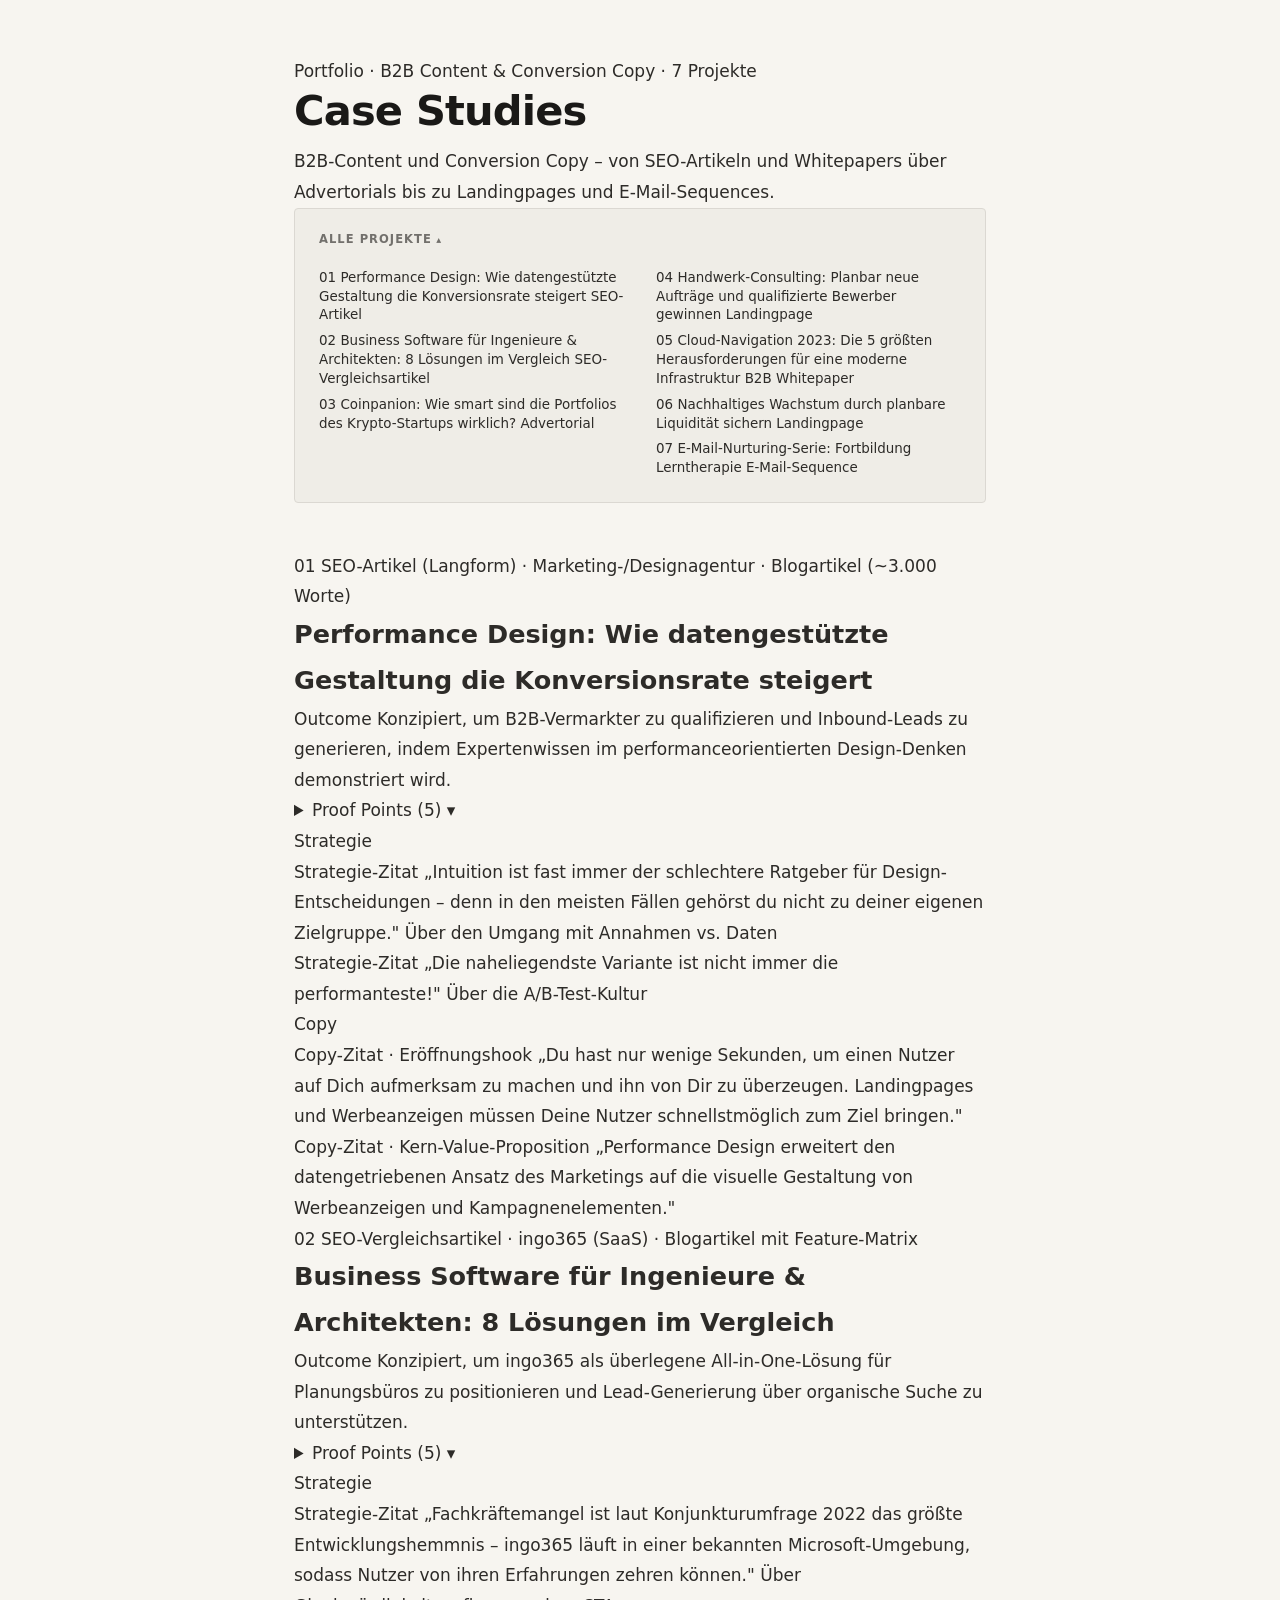
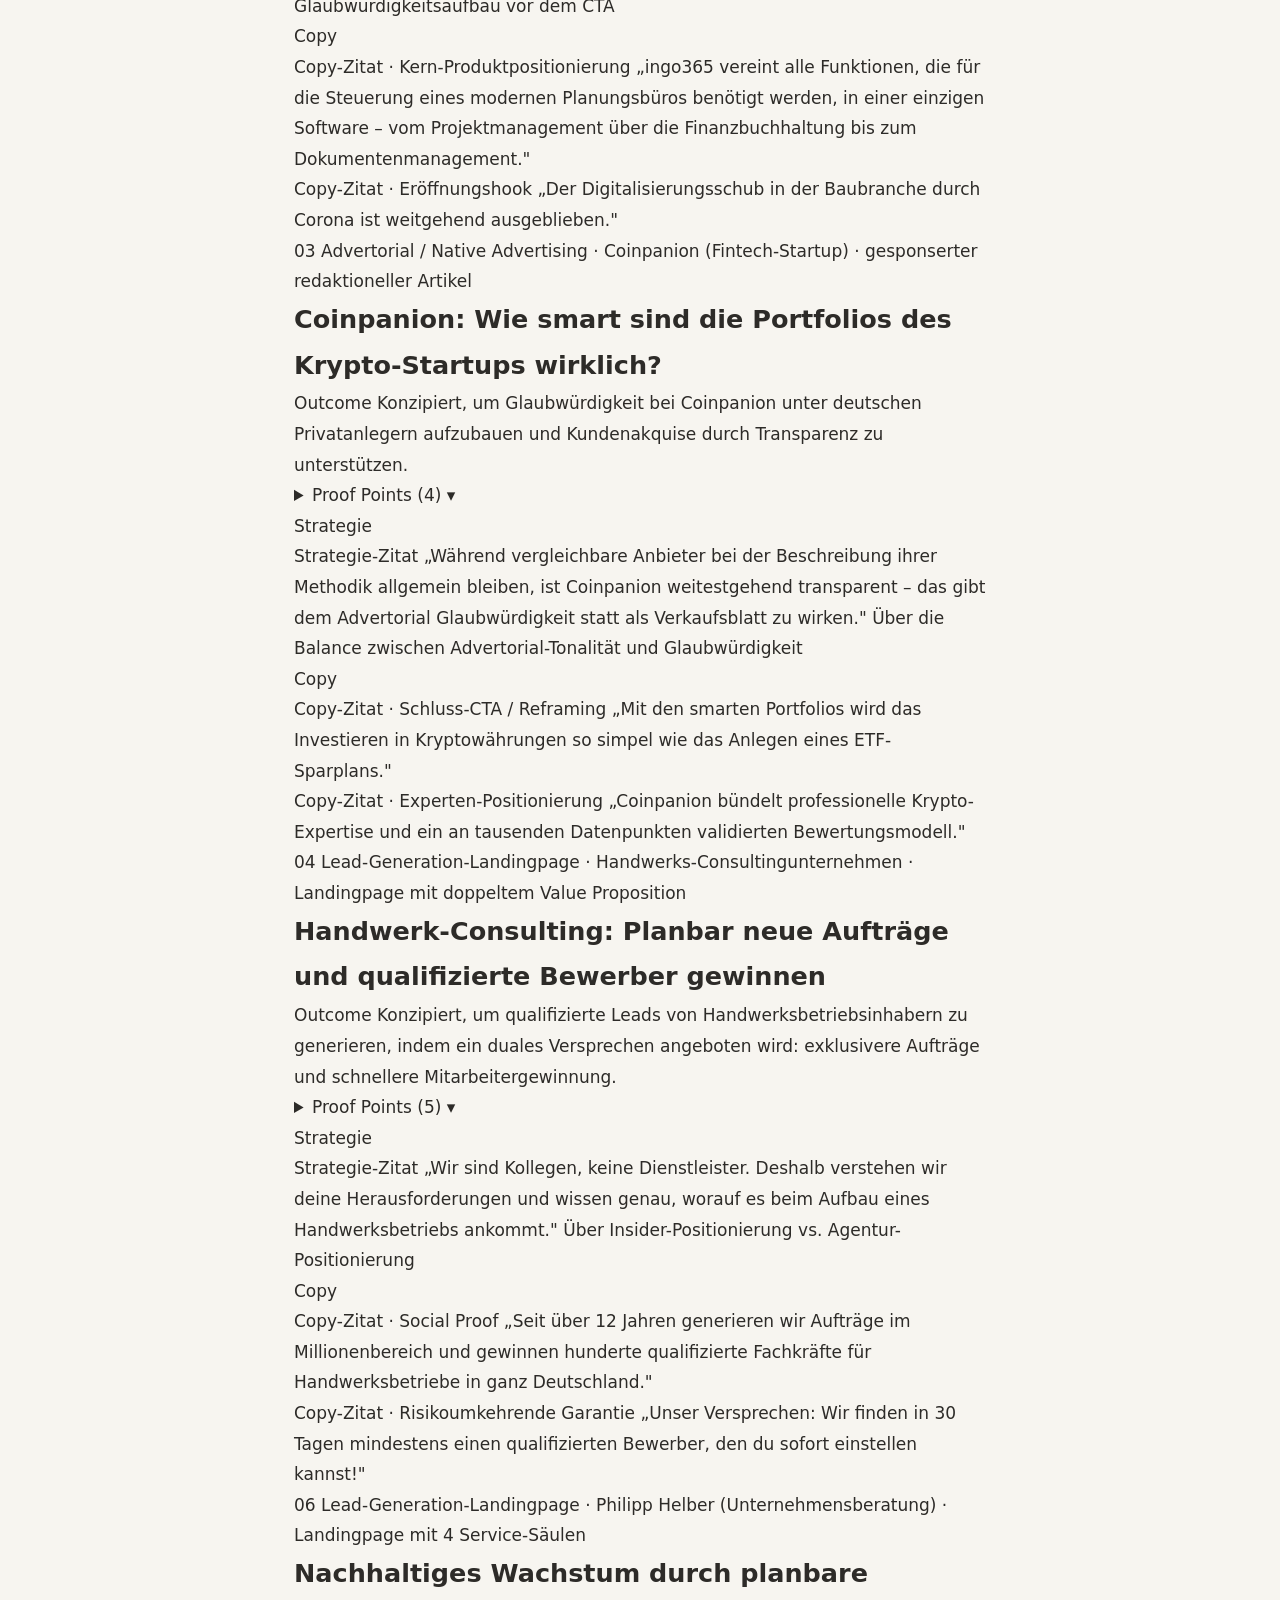
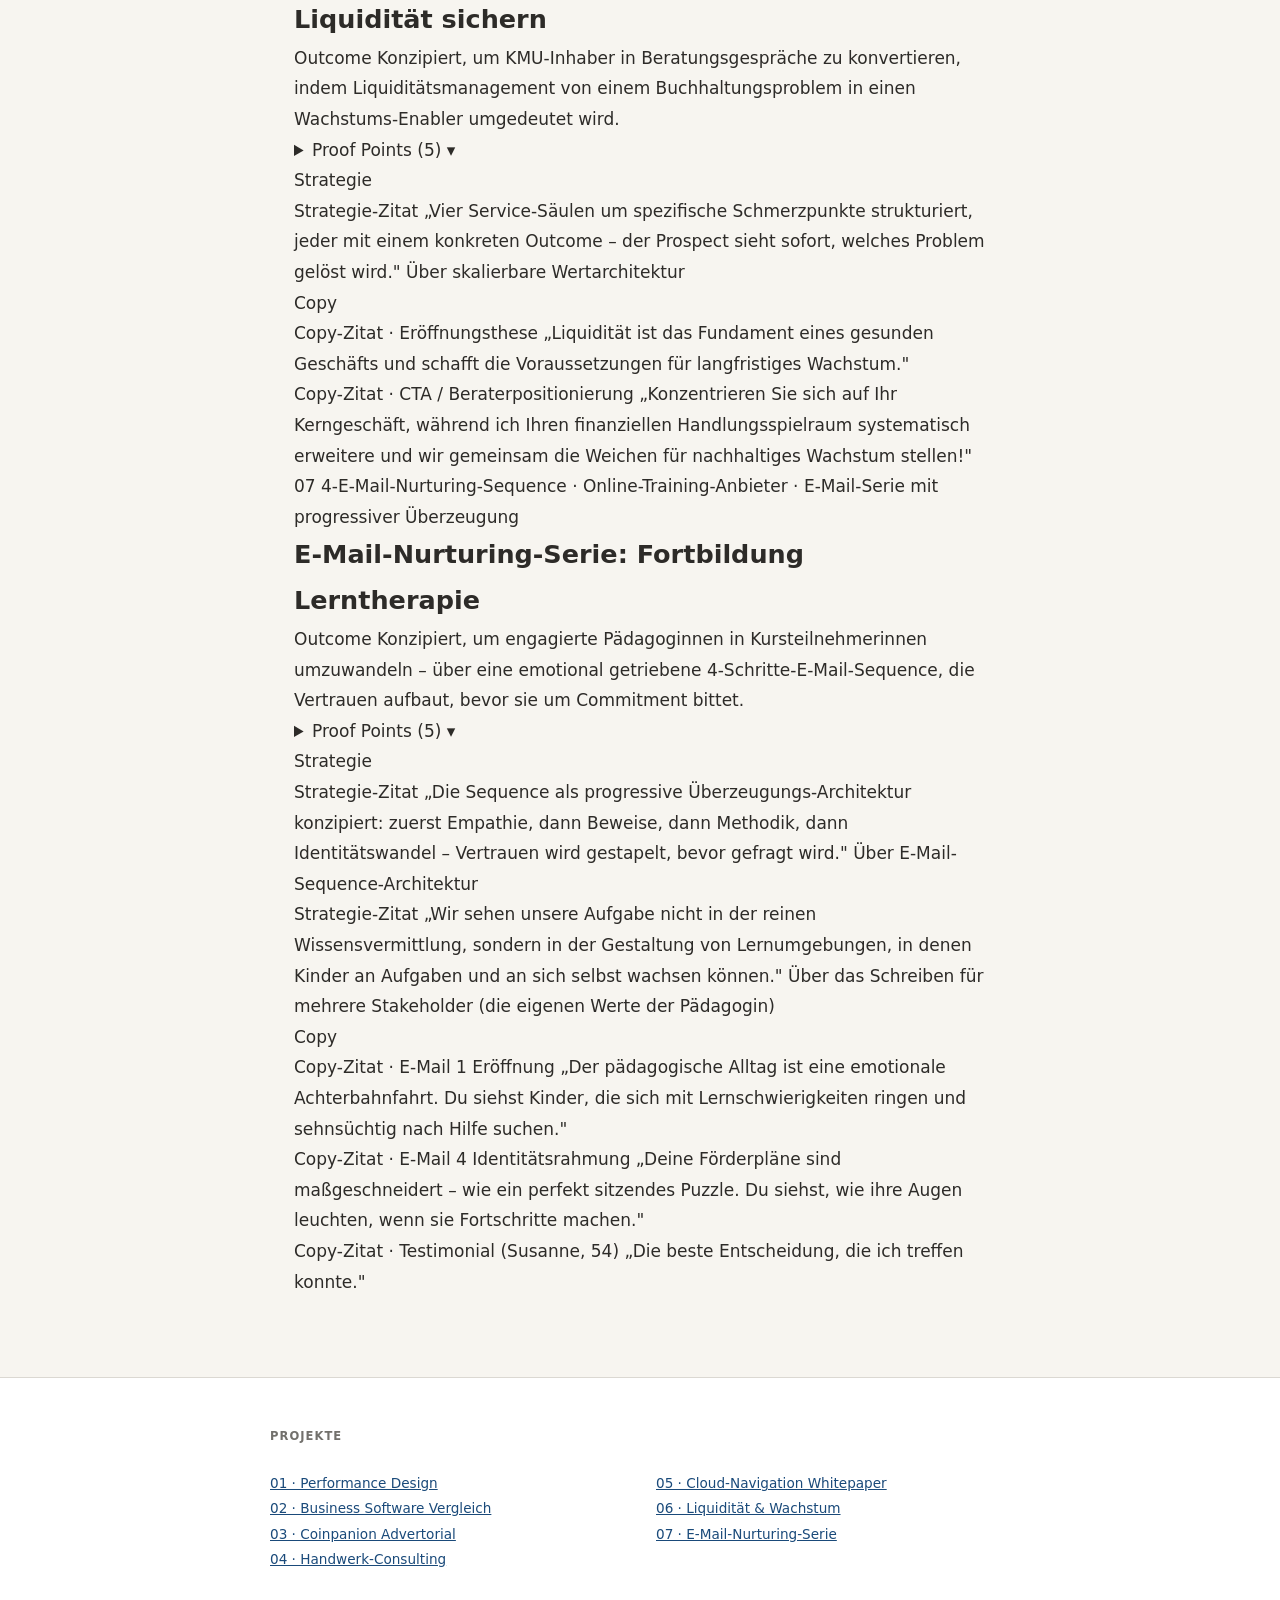
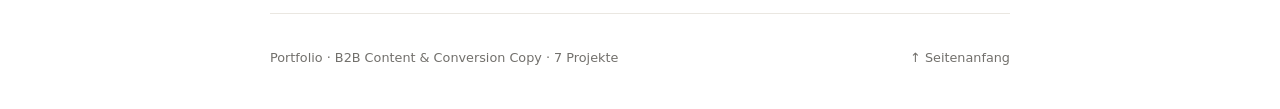
<file: portfolio.html>
<!DOCTYPE html>
<html lang="de">
<head>
  <meta charset="UTF-8">
  <meta name="viewport" content="width=device-width, initial-scale=1.0">
  <title>Portfolio – B2B Content &amp; Conversion Copy</title>
  <meta name="description" content="7 Case Studies aus B2B Content und Conversion Copy: SEO-Artikel, Advertorials, Whitepapers, Landingpages und E-Mail-Sequences.">
  <meta name="author" content="Karl Krat">
  <meta name="robots" content="index, follow">

  <link rel="stylesheet" href="style.css">
</head>
<body>

<main>
  <header class="page-header" id="top">
    <p class="page-tag">Portfolio · B2B Content &amp; Conversion Copy · 7 Projekte</p>
    <h1>Case Studies</h1>
    <p class="page-subtitle">B2B-Content und Conversion Copy – von SEO-Artikeln und Whitepapers über Advertorials bis zu Landingpages und E-Mail-Sequences.</p>
  </header>

  <!-- Quick-nav TOC -->
  <details class="toc-box" open>
    <summary>Alle Projekte</summary>
    <ul class="toc-list toc-list--rows">
      <li>
        <span class="toc-num">01</span>
        <a href="#performance-design">Performance Design: Wie datengestützte Gestaltung die Konversionsrate steigert</a>
        <span class="toc-type">SEO-Artikel</span>
      </li>
      <li>
        <span class="toc-num">02</span>
        <a href="#ingo365">Business Software für Ingenieure &amp; Architekten: 8 Lösungen im Vergleich</a>
        <span class="toc-type">SEO-Vergleichsartikel</span>
      </li>
      <li>
        <span class="toc-num">03</span>
        <a href="#coinpanion">Coinpanion: Wie smart sind die Portfolios des Krypto-Startups wirklich?</a>
        <span class="toc-type">Advertorial</span>
      </li>
      <li>
        <span class="toc-num">04</span>
        <a href="#handwerk-consulting">Handwerk-Consulting: Planbar neue Aufträge und qualifizierte Bewerber gewinnen</a>
        <span class="toc-type">Landingpage</span>
      </li>
      <li>
        <span class="toc-num">05</span>
        <a href="#cloud-navigation">Cloud-Navigation 2023: Die 5 größten Herausforderungen für eine moderne Infrastruktur</a>
        <span class="toc-type">B2B Whitepaper</span>
      </li>
      <li>
        <span class="toc-num">06</span>
        <a href="#liquiditaet">Nachhaltiges Wachstum durch planbare Liquidität sichern</a>
        <span class="toc-type">Landingpage</span>
      </li>
      <li>
        <span class="toc-num">07</span>
        <a href="#email-nurturing">E-Mail-Nurturing-Serie: Fortbildung Lerntherapie</a>
        <span class="toc-type">E-Mail-Sequence</span>
      </li>
    </ul>
  </details>

  <!-- ── 01 ─────────────────────────────────────────────── -->
  <section class="project" id="performance-design">
    <div class="project-header">
      <div class="project-meta">
        <span class="project-num">01</span>
        <span class="project-type">SEO-Artikel (Langform)</span>
        <span class="meta-sep">·</span>
        <span class="project-client">Marketing-/Designagentur · Blogartikel (~3.000 Worte)</span>
      </div>
      <h2 class="project-title">Performance Design: Wie datengestützte Gestaltung die Konversionsrate steigert</h2>
    </div>

    <div class="outcome-box">
      <span class="outcome-label">Outcome</span>
      Konzipiert, um B2B-Vermarkter zu qualifizieren und Inbound-Leads zu generieren, indem Expertenwissen im performanceorientierten Design-Denken demonstriert wird.
    </div>

    <details class="proof-toggle">
      <summary>
        Proof Points (5)
        <span class="toggle-icon">▾</span>
      </summary>
      <div class="proof-body">
        <ul>
          <li>Strukturierte einen umfassenden Bildungsartikel rund um die drei Säulen des Performance Designs – visuelles Storytelling, nutzerzentrierte Benutzerführung und plattformspezifische kulturelle Grammatik –, um Lesern ein vollständiges mentales Modell statt isolierter Tipps zu geben.</li>
          <li>Behandelte spezifische Schmerzpunkte mit datengestütztem Kontext (schrumpfende Aufmerksamkeitsspannen, steigende TKP auf Social Platforms, Personalisierungserwartungen), um den Business Case aufzubauen, bevor die Methodik eingeführt wurde.</li>
          <li>Lieferte einen klaren 5-Schritte-Aktionsrahmen (Ziele definieren, Nutzer kennenlernen, gestalten, testen, implementieren), damit der Artikel sowohl als Thought Leadership als auch als praktisches Playbook fungiert.</li>
          <li>Verknüpfte reale Beispiele (Amazons Empfehlungs-UX, Social-Feed-Verhalten) mit abstrakten Konzepten, um sie in erkennbaren Szenarien zu verankern.</li>
          <li>Platzierte den CTA erst nach einem vollständigen Wrap-up – Glaubwürdigkeit wird durch den edukativen Content aufgebaut, bevor das Gespräch angefragt wird.</li>
        </ul>
      </div>
    </details>

    <div class="quotes">
      <p class="quotes-heading">Strategie</p>

      <div class="quote-block strategy">
        <span class="quote-label">Strategie-Zitat</span>
        <span class="quote-text">„Intuition ist fast immer der schlechtere Ratgeber für Design-Entscheidungen – denn in den meisten Fällen gehörst du nicht zu deiner eigenen Zielgruppe."</span>
        <span class="quote-context">Über den Umgang mit Annahmen vs. Daten</span>
      </div>

      <div class="quote-block strategy">
        <span class="quote-label">Strategie-Zitat</span>
        <span class="quote-text">„Die naheliegendste Variante ist nicht immer die performanteste!"</span>
        <span class="quote-context">Über die A/B-Test-Kultur</span>
      </div>

      <p class="quotes-heading">Copy</p>

      <div class="quote-block copy">
        <span class="quote-label">Copy-Zitat · Eröffnungshook</span>
        <span class="quote-text">„Du hast nur wenige Sekunden, um einen Nutzer auf Dich aufmerksam zu machen und ihn von Dir zu überzeugen. Landingpages und Werbeanzeigen müssen Deine Nutzer schnellstmöglich zum Ziel bringen."</span>
      </div>

      <div class="quote-block copy">
        <span class="quote-label">Copy-Zitat · Kern-Value-Proposition</span>
        <span class="quote-text">„Performance Design erweitert den datengetriebenen Ansatz des Marketings auf die visuelle Gestaltung von Werbeanzeigen und Kampagnenelementen."</span>
      </div>
    </div>
  </section>

  <!-- ── 02 ─────────────────────────────────────────────── -->
  <section class="project" id="ingo365">
    <div class="project-header">
      <div class="project-meta">
        <span class="project-num">02</span>
        <span class="project-type">SEO-Vergleichsartikel</span>
        <span class="meta-sep">·</span>
        <span class="project-client">ingo365 (SaaS) · Blogartikel mit Feature-Matrix</span>
      </div>
      <h2 class="project-title">Business Software für Ingenieure &amp; Architekten: 8 Lösungen im Vergleich</h2>
    </div>

    <div class="outcome-box">
      <span class="outcome-label">Outcome</span>
      Konzipiert, um ingo365 als überlegene All-in-One-Lösung für Planungsbüros zu positionieren und Lead-Generierung über organische Suche zu unterstützen.
    </div>

    <details class="proof-toggle">
      <summary>
        Proof Points (5)
        <span class="toggle-icon">▾</span>
      </summary>
      <div class="proof-body">
        <ul>
          <li>Erstellte einen umfassenden 8-Produkte-Vergleich mit Feature-Matrix (Projektmanagement, FiBu, HOAI, Cloud, Preis) – Ingenieuren die Research-Tiefe geboten, die sie vor einer Kaufentscheidung brauchen.</li>
          <li>Erklärte das PeP-7-Zertifizierungs-Framework (7 Kennzahlen inkl. Umsatzrendite, Umsatz pro Mitarbeiter, Gemeinkostenfaktor), um Domain-Expertise zu etablieren und Lesern einen Entscheidungsrahmen zu geben.</li>
          <li>Strukturierte die ingo365-Positionierung um 8 konkrete Vorteile (Best-of-Suite, einfache Bedienung über Microsoft-Umgebung, einheitliches Berechtigungsmanagement, DSGVO-Konformität, sichere Cloud), jeweils gekoppelt an einen spezifischen Branchenschmerzpunkt.</li>
          <li>Sprach das #1-Einführungshindernis direkt an: Zitierte die Konjunkturumfrage 2022, die Fachkräftemangel als größtes Entwicklungshemmnis identifiziert, und positionierte die bekannte Microsoft-Oberfläche als Gegenmittel.</li>
          <li>Öffnete mit einem gegenläufigen Hook (die PwC-Erkenntnis, dass der Corona-Digitalisierungsschub in der Baubranche weitgehend ausblieb), um Relevanz und Dringlichkeit zu erzeugen.</li>
        </ul>
      </div>
    </details>

    <div class="quotes">
      <p class="quotes-heading">Strategie</p>

      <div class="quote-block strategy">
        <span class="quote-label">Strategie-Zitat</span>
        <span class="quote-text">„Fachkräftemangel ist laut Konjunkturumfrage 2022 das größte Entwicklungshemmnis – ingo365 läuft in einer bekannten Microsoft-Umgebung, sodass Nutzer von ihren Erfahrungen zehren können."</span>
        <span class="quote-context">Über Glaubwürdigkeitsaufbau vor dem CTA</span>
      </div>

      <p class="quotes-heading">Copy</p>

      <div class="quote-block copy">
        <span class="quote-label">Copy-Zitat · Kern-Produktpositionierung</span>
        <span class="quote-text">„ingo365 vereint alle Funktionen, die für die Steuerung eines modernen Planungsbüros benötigt werden, in einer einzigen Software – vom Projektmanagement über die Finanzbuchhaltung bis zum Dokumentenmanagement."</span>
      </div>

      <div class="quote-block copy">
        <span class="quote-label">Copy-Zitat · Eröffnungshook</span>
        <span class="quote-text">„Der Digitalisierungsschub in der Baubranche durch Corona ist weitgehend ausgeblieben."</span>
      </div>
    </div>
  </section>

  <!-- ── 03 ─────────────────────────────────────────────── -->
  <section class="project" id="coinpanion">
    <div class="project-header">
      <div class="project-meta">
        <span class="project-num">03</span>
        <span class="project-type">Advertorial / Native Advertising</span>
        <span class="meta-sep">·</span>
        <span class="project-client">Coinpanion (Fintech-Startup) · gesponserter redaktioneller Artikel</span>
      </div>
      <h2 class="project-title">Coinpanion: Wie smart sind die Portfolios des Krypto-Startups wirklich?</h2>
    </div>

    <div class="outcome-box">
      <span class="outcome-label">Outcome</span>
      Konzipiert, um Glaubwürdigkeit bei Coinpanion unter deutschen Privatanlegern aufzubauen und Kundenakquise durch Transparenz zu unterstützen.
    </div>

    <details class="proof-toggle">
      <summary>
        Proof Points (4)
        <span class="toggle-icon">▾</span>
      </summary>
      <div class="proof-body">
        <ul>
          <li>Balancierte kritische Evaluation mit echter Empfehlung: Öffnete mit dem Traktion des Startups (10.000+ Kunden, namhafte Investoren) und erklärte die Methodik (Scoring-Modell, Risikoparität, wöchentliche Rebalancierung) in zugänglicher, nicht-technischer Sprache.</li>
          <li>Präsentierte Performancedaten für alle 5 Portfolios mit konkreten Kennzahlen (Max Drawdowns, jährliche Renditen von −2,92 % bis +168,51 %) – inklusive ehrlicher Offenlegung von Schwächeprodukten, was Vertrauen durch Transparenz statt Cherry-Picking erzeugt.</li>
          <li>Strukturierte jedes Portfolio um ein Risikoprofil (vorsichtig, ausgewogen, Abenteurer, Metaverse, DeFi), damit Leser sich selbst einordnen und sich im Produkt wiedererkennen können.</li>
          <li>Schloss mit einem kraftvollen Vergleich: „Mit den smarten Portfolios wird das Investieren in Kryptowährungen so simpel wie das Anlegen eines ETF-Sparplans" – eine komplexe, einschüchternde Anlageklasse in eine alltägliche Handlung übersetzt.</li>
        </ul>
      </div>
    </details>

    <div class="quotes">
      <p class="quotes-heading">Strategie</p>

      <div class="quote-block strategy">
        <span class="quote-label">Strategie-Zitat</span>
        <span class="quote-text">„Während vergleichbare Anbieter bei der Beschreibung ihrer Methodik allgemein bleiben, ist Coinpanion weitestgehend transparent – das gibt dem Advertorial Glaubwürdigkeit statt als Verkaufsblatt zu wirken."</span>
        <span class="quote-context">Über die Balance zwischen Advertorial-Tonalität und Glaubwürdigkeit</span>
      </div>

      <p class="quotes-heading">Copy</p>

      <div class="quote-block copy">
        <span class="quote-label">Copy-Zitat · Schluss-CTA / Reframing</span>
        <span class="quote-text">„Mit den smarten Portfolios wird das Investieren in Kryptowährungen so simpel wie das Anlegen eines ETF-Sparplans."</span>
      </div>

      <div class="quote-block copy">
        <span class="quote-label">Copy-Zitat · Experten-Positionierung</span>
        <span class="quote-text">„Coinpanion bündelt professionelle Krypto-Expertise und ein an tausenden Datenpunkten validierten Bewertungsmodell."</span>
      </div>
    </div>
  </section>

  <!-- ── 04 ─────────────────────────────────────────────── -->
  <section class="project" id="handwerk-consulting">
    <div class="project-header">
      <div class="project-meta">
        <span class="project-num">04</span>
        <span class="project-type">Lead-Generation-Landingpage</span>
        <span class="meta-sep">·</span>
        <span class="project-client">Handwerks-Consultingunternehmen · Landingpage mit doppeltem Value Proposition</span>
      </div>
      <h2 class="project-title">Handwerk-Consulting: Planbar neue Aufträge und qualifizierte Bewerber gewinnen</h2>
    </div>

    <div class="outcome-box">
      <span class="outcome-label">Outcome</span>
      Konzipiert, um qualifizierte Leads von Handwerksbetriebsinhabern zu generieren, indem ein duales Versprechen angeboten wird: exklusivere Aufträge und schnellere Mitarbeitergewinnung.
    </div>

    <details class="proof-toggle">
      <summary>
        Proof Points (5)
        <span class="toggle-icon">▾</span>
      </summary>
      <div class="proof-body">
        <ul>
          <li>Positionierte die Beratung als „Aus dem Handwerk, für das Handwerk" – der Gründer eignete sich Marketingwissen selbst an und wandte es auf seinen eigenen Handwerksbetrieb an, generiert seit 2011 siebenstellige Umsätze, statt als generische Agentur aufzutreten.</li>
          <li>Strukturierte das Angebot um zwei parallele Service-Säulen (Kundengewinnung + Fachkräfterekrutierung) mit klaren Outcomes für jede Säule – genau so, wie Handwerksbetriebsinhaber über Wachstum denken.</li>
          <li>Nahm ein konkretes Versprechen auf: „Wir finden in 30 Tagen mindestens einen qualifizierten Bewerber, den du sofort einstellen kannst" – wahrgenommene Risiken abgebaut und den nächsten Schritt sicher gemacht.</li>
          <li>Setzte klare Qualifikationskriterien (8–10+ Mitarbeiter, Wachstumsbereitschaft, Bereitschaft, ein nachhaltiges Modell aufzubauen), um Leads vorzufiltern und die richtige Zielgruppe anzuziehen.</li>
          <li>Nutzte die Aspirationspositionierung „das Apple des Handwerks in deiner Region", um Premium-Positionierung zu signalisieren, ohne wie jede andere Agentur zu klingen.</li>
        </ul>
      </div>
    </details>

    <div class="quotes">
      <p class="quotes-heading">Strategie</p>

      <div class="quote-block strategy">
        <span class="quote-label">Strategie-Zitat</span>
        <span class="quote-text">„Wir sind Kollegen, keine Dienstleister. Deshalb verstehen wir deine Herausforderungen und wissen genau, worauf es beim Aufbau eines Handwerksbetriebs ankommt."</span>
        <span class="quote-context">Über Insider-Positionierung vs. Agentur-Positionierung</span>
      </div>

      <p class="quotes-heading">Copy</p>

      <div class="quote-block copy">
        <span class="quote-label">Copy-Zitat · Social Proof</span>
        <span class="quote-text">„Seit über 12 Jahren generieren wir Aufträge im Millionenbereich und gewinnen hunderte qualifizierte Fachkräfte für Handwerksbetriebe in ganz Deutschland."</span>
      </div>

      <div class="quote-block copy">
        <span class="quote-label">Copy-Zitat · Risikoumkehrende Garantie</span>
        <span class="quote-text">„Unser Versprechen: Wir finden in 30 Tagen mindestens einen qualifizierten Bewerber, den du sofort einstellen kannst!"</span>
      </div>
    </div>
  </section>

  <!-- ── 05 ─────────────────────────────────────────────── */
  <section class="project" id="cloud-navigation">
    <div class="project-header">
      <div class="project-meta">
        <span class="project-num">05</span>
        <span class="project-type">B2B Whitepaper / Lead Magnet</span>
        <span class="meta-sep">·</span>
        <span class="project-client">IT Managed Services · Whitepaper (~3.000 Worte)</span>
      </div>
      <h2 class="project-title">Cloud-Navigation 2023: Die 5 größten Herausforderungen für eine moderne Infrastruktur</h2>
    </div>

    <div class="outcome-box">
      <span class="outcome-label">Outcome</span>
      Konzipiert, um Autorität im Hybrid-Cloud-Management zu etablieren und Enterprise-Leads durch Demonstration von tiefem Domain-Expertise über fünf kritische IT-Herausforderungen zu generieren.
    </div>

    <details class="proof-toggle">
      <summary>
        Proof Points (5)
        <span class="toggle-icon">▾</span>
      </summary>
      <div class="proof-body">
        <ul>
          <li>Strukturierte das Whitepaper um 5 klar nummerierte Herausforderungen (Kostenoptimierung, Sicherheit, Fachkräftemangel, Governance, Integrationskomplexität), jeweils im Problem-Lösung-Format – skalierbar für zeitarme IT-Entscheider.</li>
          <li>Untermauerte jede Herausforderung mit aktuellen Daten: 76 % der Unternehmen nennen Kostenoptimierung als größte Cloud-Herausforderung (aufgestiegen von 43 % im Jahr 2016); 80 % haben Fachkräftemangel; 2023 wurde praktisch jedes Unternehmen Opfer eines Cyberangriffs.</li>
          <li>Erklärte aufkommende Frameworks (FinOps, Zero Trust) in Business-Sprache statt Fachjargon – „identitätszentrierte IT-Sicherheit" in konkretes strategisches Handlungswissen übersetzt.</li>
          <li>Positionierte den Kunden als Begleiter statt Anbieter: Die Lösungen betonen Prozess- und Kulturaufbau, keinen Produktvertrieb, um Vertrauen für die Beratungsbeziehung aufzubauen.</li>
          <li>Sprach das Managed-Services-Stigma direkt an: Erkannte, dass Unternehmen Abhängigkeit und wiederkehrende Kosten fürchten, und reframete MSPs als Werkzeug zur Verbesserung von Mitarbeiterbindung und Arbeitgeberattraktivität.</li>
        </ul>
      </div>
    </details>

    <div class="quotes">
      <p class="quotes-heading">Strategie</p>

      <div class="quote-block strategy">
        <span class="quote-label">Strategie-Zitat</span>
        <span class="quote-text">„Orchestrierung und Automatisierung in der Hybrid-Cloud sind selten ein Problem fehlender technischer Lösungen. Unternehmen benötigen Ressourcen und Expertise, um diese Tools effektiv zu nutzen."</span>
        <span class="quote-context">Über die Positionierung des Partners als Enabler, nicht als Produktverkäufer</span>
      </div>

      <p class="quotes-heading">Copy</p>

      <div class="quote-block copy">
        <span class="quote-label">Copy-Zitat · Dringlichkeitsanker</span>
        <span class="quote-text">„2023 wurde praktisch jedes Unternehmen Opfer mindestens eines Cyberangriffs."</span>
      </div>

      <div class="quote-block copy">
        <span class="quote-label">Copy-Zitat · Marktkontext</span>
        <span class="quote-text">„Die Hybrid-Cloud ist mittlerweile die verbreitetste Form der IT-Infrastruktur, weil sie Private Cloud, Public Cloud und On-Premise-Systeme verbindet."</span>
      </div>
    </div>
  </section>

  <!-- ── 06 ─────────────────────────────────────────────── -->
  <section class="project" id="liquiditaet">
    <div class="project-header">
      <div class="project-meta">
        <span class="project-num">06</span>
        <span class="project-type">Lead-Generation-Landingpage</span>
        <span class="meta-sep">·</span>
        <span class="project-client">Philipp Helber (Unternehmensberatung) · Landingpage mit 4 Service-Säulen</span>
      </div>
      <h2 class="project-title">Nachhaltiges Wachstum durch planbare Liquidität sichern</h2>
    </div>

    <div class="outcome-box">
      <span class="outcome-label">Outcome</span>
      Konzipiert, um KMU-Inhaber in Beratungsgespräche zu konvertieren, indem Liquiditätsmanagement von einem Buchhaltungsproblem in einen Wachstums-Enabler umgedeutet wird.
    </div>

    <details class="proof-toggle">
      <summary>
        Proof Points (5)
        <span class="toggle-icon">▾</span>
      </summary>
      <div class="proof-body">
        <ul>
          <li>Strukturierte das Angebot um 4 klar beschriftete Service-Säulen (Factoring, Mietkauf &amp; Leasing, Finanzierung, Forderungsmanagement), von denen jede einen spezifischen finanziellen Schmerzpunkt mit einem konkreten Outcome adressiert.</li>
          <li>Öffnete mit starken Schmerzpunkt-Daten: Deutsche Unternehmen warten im Durchschnitt über 30 Tage nach Rechnungsstellung auf Zahlungseingang – eine Liquiditätslücke, die Investitionen blockiert und Kosten erhöht.</li>
          <li>Übersetzte technische Finanzprodukte in alltägliche Business-Sprache: Factoring wird zu „Liquidität auf Knopfdruck"; Leasing wird zu „Steuerlast reduzieren und gleichzeitig investieren".</li>
          <li>Positionierte den Berater als zentralen Ansprechpartner statt Produktverkäufer: „Konzentriere dich auf dein Kerngeschäft, während ich deinen finanziellen Handlungsspielraum systematisch erweitere."</li>
          <li>Sprach die Investitionsbarriere direkt an: In 3 von 4 Handwerksbetrieben ist die Höhe der Kosten das größte Hemmnis für notwendige Investitionen – dann die Lösung als schnell, digital und unkompliziert präsentiert.</li>
        </ul>
      </div>
    </details>

    <div class="quotes">
      <p class="quotes-heading">Strategie</p>

      <div class="quote-block strategy">
        <span class="quote-label">Strategie-Zitat</span>
        <span class="quote-text">„Vier Service-Säulen um spezifische Schmerzpunkte strukturiert, jeder mit einem konkreten Outcome – der Prospect sieht sofort, welches Problem gelöst wird."</span>
        <span class="quote-context">Über skalierbare Wertarchitektur</span>
      </div>

      <p class="quotes-heading">Copy</p>

      <div class="quote-block copy">
        <span class="quote-label">Copy-Zitat · Eröffnungsthese</span>
        <span class="quote-text">„Liquidität ist das Fundament eines gesunden Geschäfts und schafft die Voraussetzungen für langfristiges Wachstum."</span>
      </div>

      <div class="quote-block copy">
        <span class="quote-label">Copy-Zitat · CTA / Beraterpositionierung</span>
        <span class="quote-text">„Konzentrieren Sie sich auf Ihr Kerngeschäft, während ich Ihren finanziellen Handlungsspielraum systematisch erweitere und wir gemeinsam die Weichen für nachhaltiges Wachstum stellen!"</span>
      </div>
    </div>
  </section>

  <!-- ── 07 ─────────────────────────────────────────────── -->
  <section class="project" id="email-nurturing">
    <div class="project-header">
      <div class="project-meta">
        <span class="project-num">07</span>
        <span class="project-type">4-E-Mail-Nurturing-Sequence</span>
        <span class="meta-sep">·</span>
        <span class="project-client">Online-Training-Anbieter · E-Mail-Serie mit progressiver Überzeugung</span>
      </div>
      <h2 class="project-title">E-Mail-Nurturing-Serie: Fortbildung Lerntherapie</h2>
    </div>

    <div class="outcome-box">
      <span class="outcome-label">Outcome</span>
      Konzipiert, um engagierte Pädagoginnen in Kursteilnehmerinnen umzuwandeln – über eine emotional getriebene 4-Schritte-E-Mail-Sequence, die Vertrauen aufbaut, bevor sie um Commitment bittet.
    </div>

    <details class="proof-toggle">
      <summary>
        Proof Points (5)
        <span class="toggle-icon">▾</span>
      </summary>
      <div class="proof-body">
        <ul>
          <li>Architektierte eine 4-E-Mail-progressive Struktur: E-Mail 1 (Empathie + Problembewusstsein), E-Mail 2 (Social Proof + Benefits), E-Mail 3 (Methodik + Wie es funktioniert), E-Mail 4 (Identitätswandel + Dringlichkeit) – jede E-Mail baut auf der vorherigen auf, ohne zu wiederholen.</li>
          <li>Öffnete mit einem emotional aufgeladenen Hook: „Der pädagogische Alltag ist eine emotionale Achterbahnfahrt. Du siehst Kinder, die sich abmühen – und es zerreißt dir das Herz" – trifft die Leserin dort, wo sie steht, bevor die Lösung eingeführt wird.</li>
          <li>Verwob echte Teilnehmer-Testimonials (Mareike, 38; Ellen, 42; Susanne, 54) mit Altersangaben und konkreten Outcomes – der Social Proof wirkt authentisch und relatable statt generisch.</li>
          <li>Bot 5 alternative Betreffzeilen pro E-Mail, um A/B-Testing zu ermöglichen und strategisches Denken über Öffnungsraten von Anfang an zu zeigen.</li>
          <li>Nutzte Aspirations-Identitätsrahmung durchgehend: nicht „mach diesen Kurs", sondern „Werde Diagnose-Expertin, Motivationskünstlerin, Lernumgebungsdesignerin" – das zukünftige Ich wird verkauft, nicht der Lehrplan.</li>
        </ul>
      </div>
    </details>

    <div class="quotes">
      <p class="quotes-heading">Strategie</p>

      <div class="quote-block strategy">
        <span class="quote-label">Strategie-Zitat</span>
        <span class="quote-text">„Die Sequence als progressive Überzeugungs-Architektur konzipiert: zuerst Empathie, dann Beweise, dann Methodik, dann Identitätswandel – Vertrauen wird gestapelt, bevor gefragt wird."</span>
        <span class="quote-context">Über E-Mail-Sequence-Architektur</span>
      </div>

      <div class="quote-block strategy">
        <span class="quote-label">Strategie-Zitat</span>
        <span class="quote-text">„Wir sehen unsere Aufgabe nicht in der reinen Wissensvermittlung, sondern in der Gestaltung von Lernumgebungen, in denen Kinder an Aufgaben und an sich selbst wachsen können."</span>
        <span class="quote-context">Über das Schreiben für mehrere Stakeholder (die eigenen Werte der Pädagogin)</span>
      </div>

      <p class="quotes-heading">Copy</p>

      <div class="quote-block copy">
        <span class="quote-label">Copy-Zitat · E-Mail 1 Eröffnung</span>
        <span class="quote-text">„Der pädagogische Alltag ist eine emotionale Achterbahnfahrt. Du siehst Kinder, die sich mit Lernschwierigkeiten ringen und sehnsüchtig nach Hilfe suchen."</span>
      </div>

      <div class="quote-block copy">
        <span class="quote-label">Copy-Zitat · E-Mail 4 Identitätsrahmung</span>
        <span class="quote-text">„Deine Förderpläne sind maßgeschneidert – wie ein perfekt sitzendes Puzzle. Du siehst, wie ihre Augen leuchten, wenn sie Fortschritte machen."</span>
      </div>

      <div class="quote-block copy">
        <span class="quote-label">Copy-Zitat · Testimonial (Susanne, 54)</span>
        <span class="quote-text">„Die beste Entscheidung, die ich treffen konnte."</span>
      </div>
    </div>
  </section>
</main>

<footer id="page-footer">
  <div class="footer-inner">
    <nav aria-label="Portfolio-Navigation">
      <p class="fnav-label">Projekte</p>
      <ul class="fnav-list">
        <li><a href="#performance-design">01 · Performance Design</a></li>
        <li><a href="#ingo365">02 · Business Software Vergleich</a></li>
        <li><a href="#coinpanion">03 · Coinpanion Advertorial</a></li>
        <li><a href="#handwerk-consulting">04 · Handwerk-Consulting</a></li>
        <li><a href="#cloud-navigation">05 · Cloud-Navigation Whitepaper</a></li>
        <li><a href="#liquiditaet">06 · Liquidität &amp; Wachstum</a></li>
        <li><a href="#email-nurturing">07 · E-Mail-Nurturing-Serie</a></li>
      </ul>
    </nav>
    <div class="footer-meta">
      <span>Portfolio · B2B Content &amp; Conversion Copy · 7 Projekte</span>
      <span class="footer-top"><a href="#top">↑ Seitenanfang</a></span>
    </div>
  </div>
</footer>

</body>
</html>
</file>
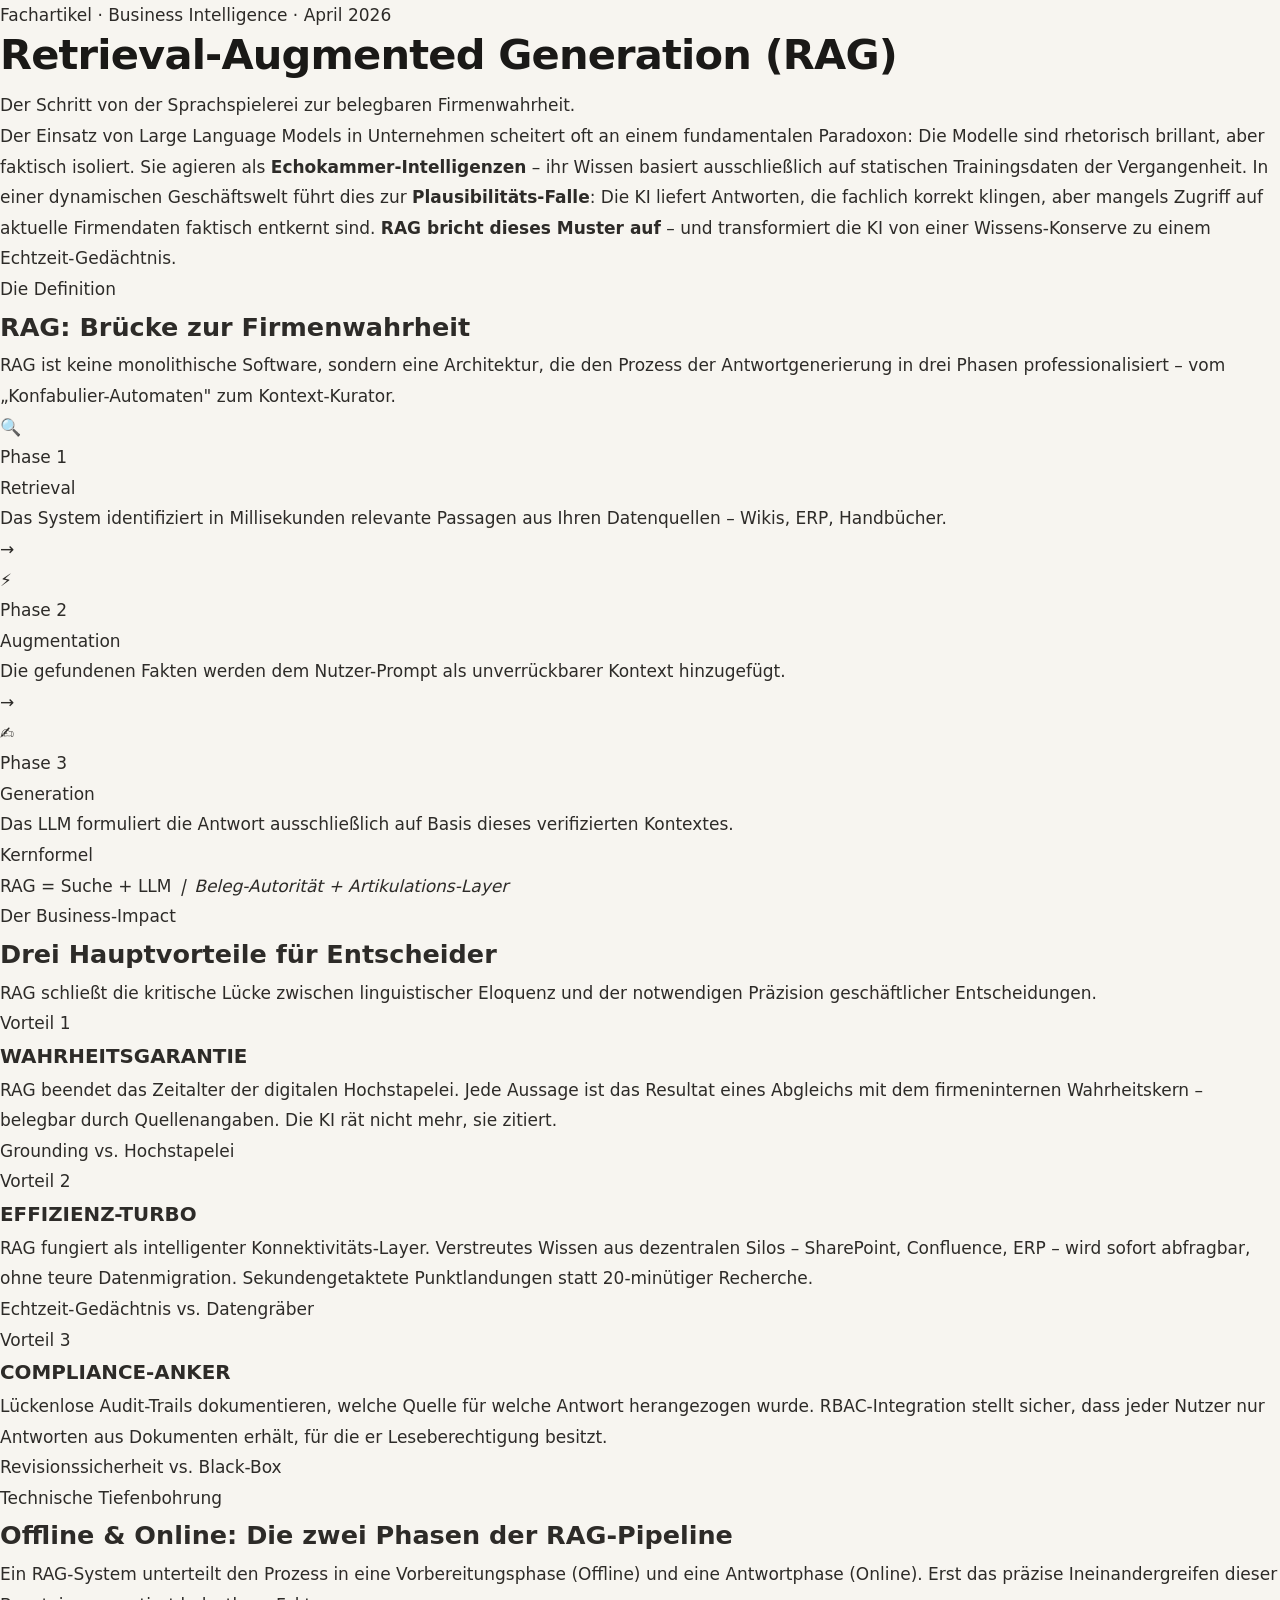
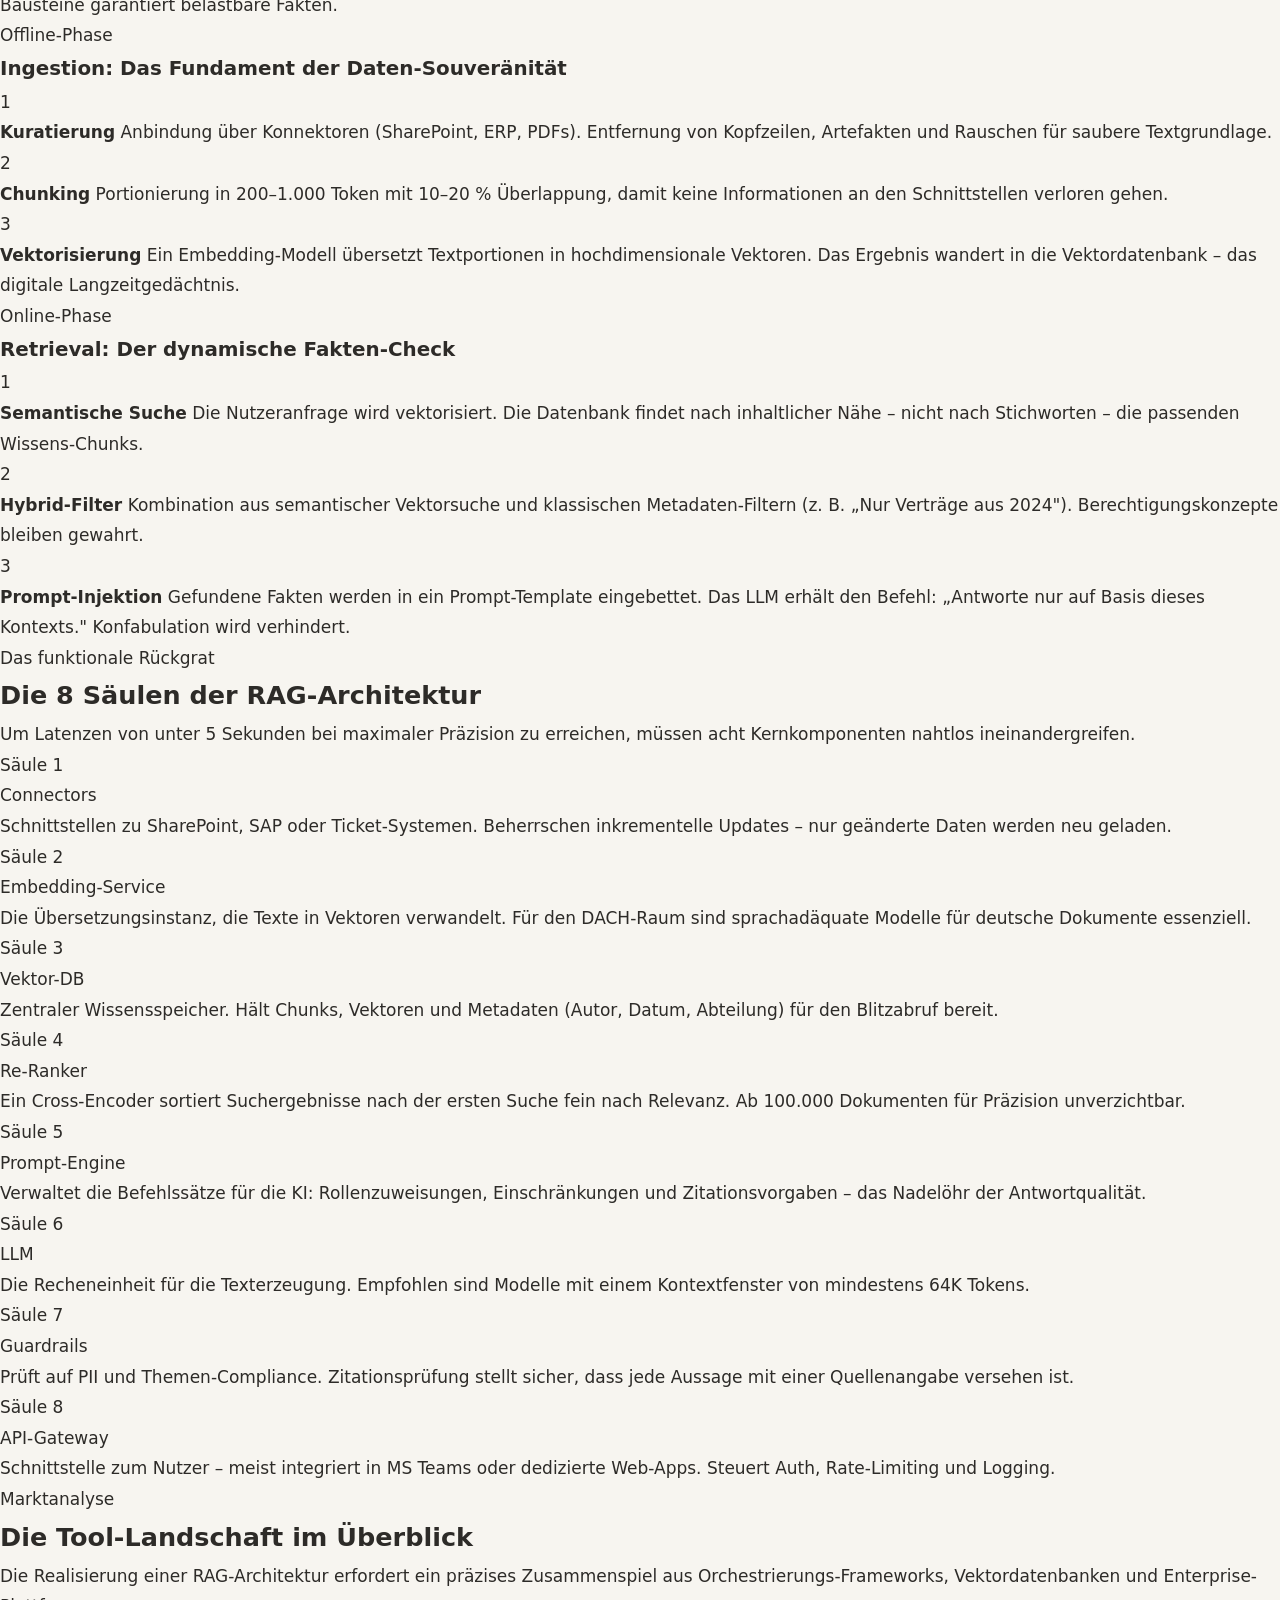
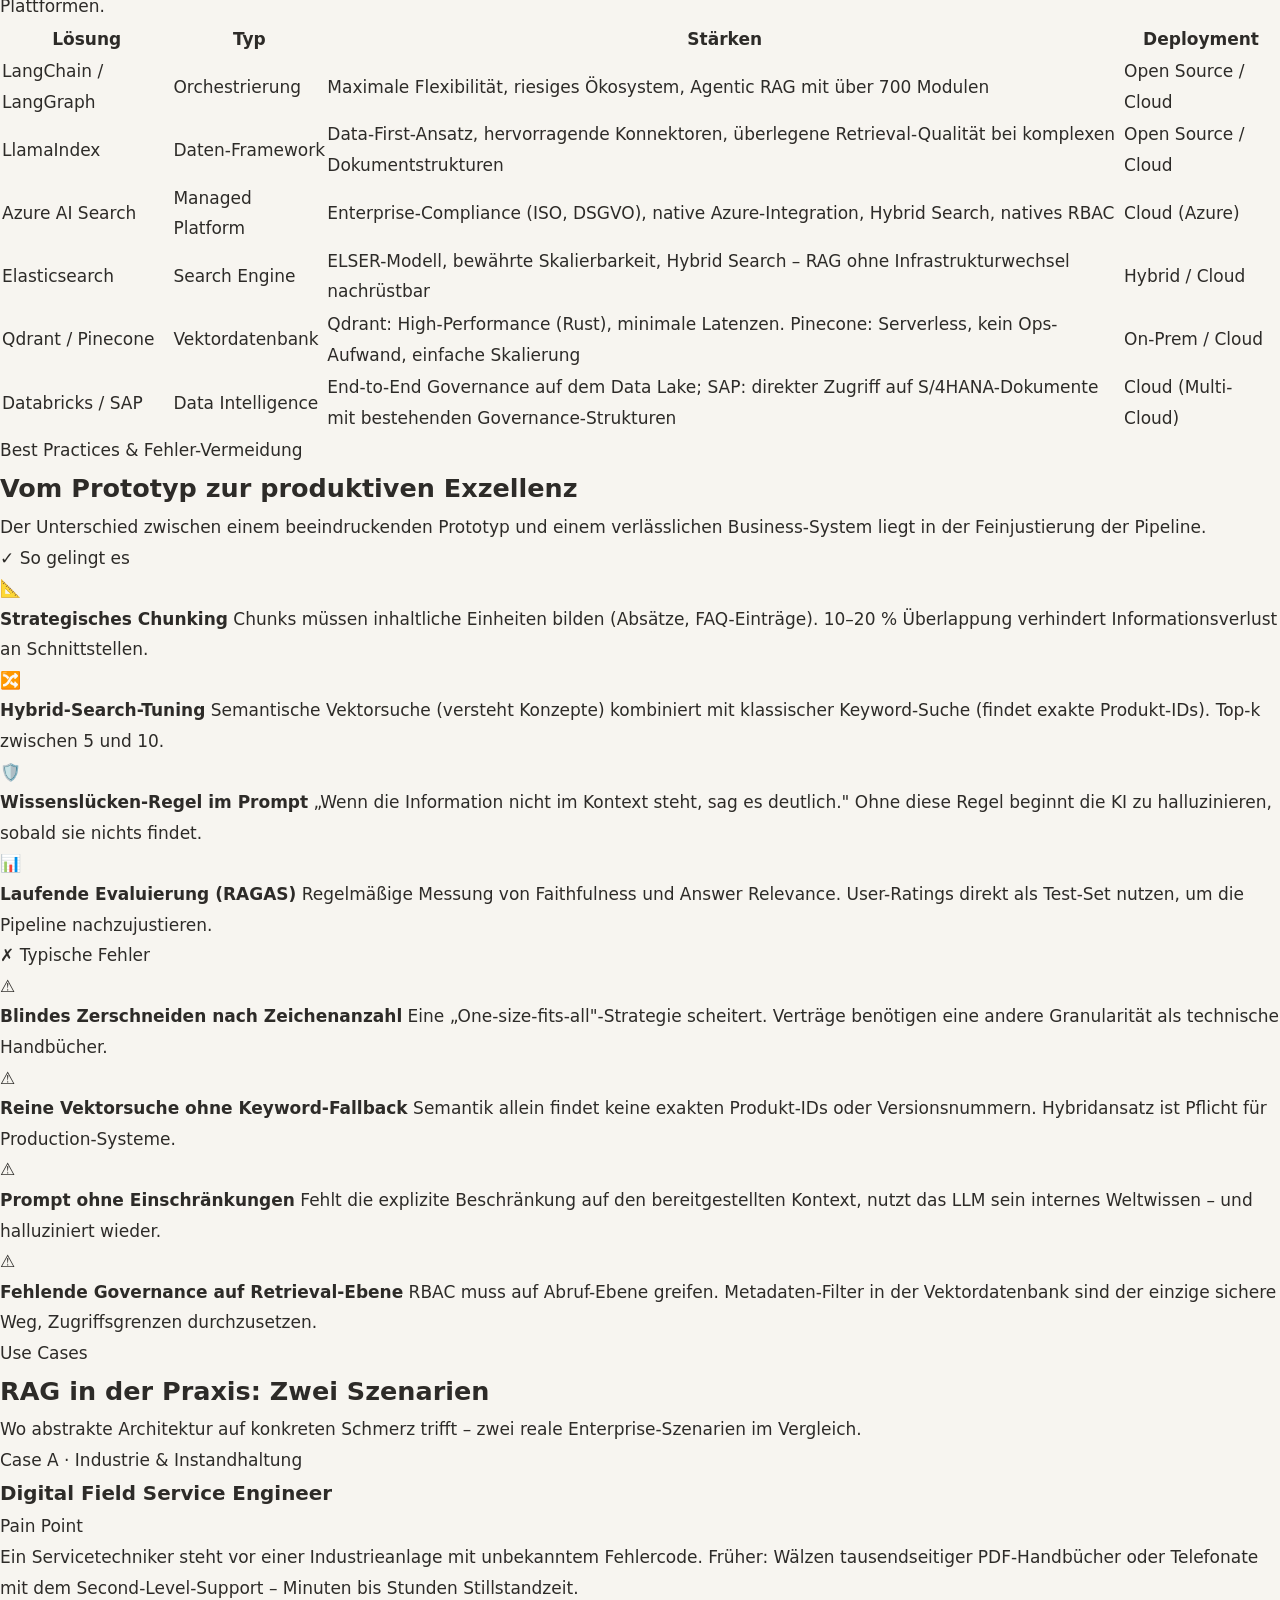
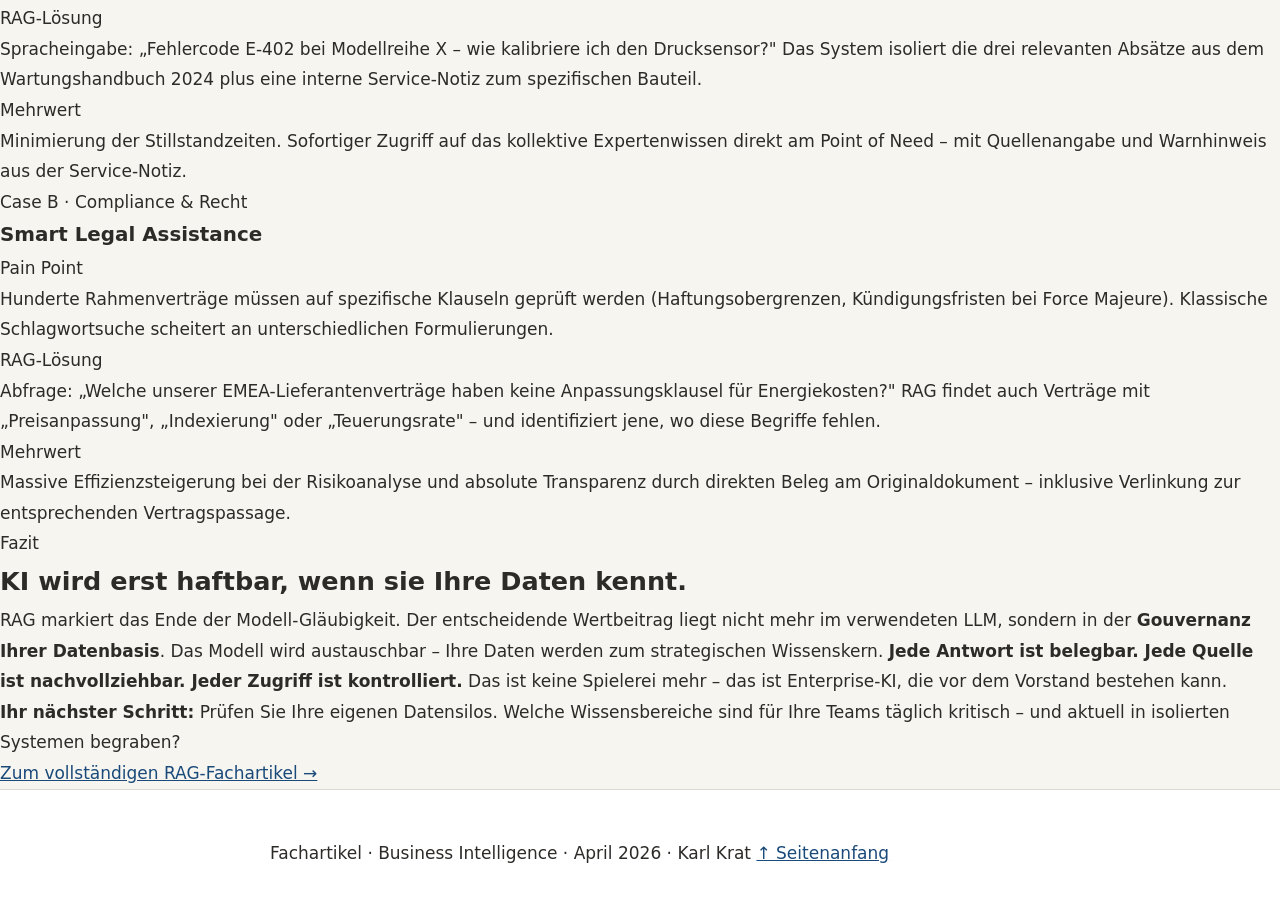
<file: rag-ratgeber.html>
<!DOCTYPE html>
<html lang="de">
<head>
  <meta charset="UTF-8">
  <meta name="viewport" content="width=device-width, initial-scale=1.0">
  <title>RAG-Ratgeber: Retrieval-Augmented Generation für Unternehmen</title>
  <meta name="description" content="Der RAG-Ratgeber: Von der Definition über die Architektur bis zum Business-Impact. Retrieval-Augmented Generation verständlich erklärt für Entscheider.">
  <meta name="keywords" content="RAG, Retrieval-Augmented Generation, LLM, Vektordatenbank, KI, Künstliche Intelligenz, Business Intelligence, LangChain, LlamaIndex, Azure AI Search">
  <meta name="author" content="Karl Krat">
  <meta name="robots" content="index, follow">

  <!-- Open Graph -->
  <meta property="og:type" content="article">
  <meta property="og:title" content="RAG-Ratgeber: Retrieval-Augmented Generation für Unternehmen">
  <meta property="og:description" content="Von der Sprachspielerei zur belegbaren Firmenwahrheit. Definition, Architektur, Business-Impact und Use Cases zu Retrieval-Augmented Generation.">
  <meta property="og:locale" content="de_DE">
  <meta property="article:published_time" content="2026-04-01">
  <meta property="article:author" content="Karl Krat">
  <meta property="article:tag" content="RAG">
  <meta property="article:tag" content="Business Intelligence">

  <!-- Structured Data -->
  <script type="application/ld+json">
  {
    "@context": "https://schema.org",
    "@type": "Article",
    "headline": "RAG-Ratgeber: Retrieval-Augmented Generation – Von der Definition zur Umsetzung im Unternehmen",
    "description": "Definition, Architektur, Business-Impact, Tool-Landschaft und Use Cases zu Retrieval-Augmented Generation.",
    "author": { "@type": "Person", "name": "Karl Krat" },
    "datePublished": "2026-04-01",
    "inLanguage": "de-DE",
    "about": { "@type": "Thing", "name": "Retrieval-Augmented Generation" }
  }
  </script>

  <link rel="stylesheet" href="style.css">
</head>
<body>

<!-- ════════════════════════════════════════════════════════
     1. HERO SECTION
════════════════════════════════════════════════════════ -->
<header class="hero">
  <div class="page-wrap">
    <p class="hero-tag">Fachartikel · Business Intelligence · April 2026</p>
    <h1>Retrieval-Augmented Generation (RAG)</h1>
    <p class="hero-subline">Der Schritt von der Sprachspielerei zur belegbaren Firmenwahrheit.</p>
    <p class="hero-intro">
      Der Einsatz von Large Language Models in Unternehmen scheitert oft an einem fundamentalen Paradoxon: Die Modelle sind rhetorisch brillant, aber faktisch isoliert. Sie agieren als <strong>Echokammer-Intelligenzen</strong> – ihr Wissen basiert ausschließlich auf statischen Trainingsdaten der Vergangenheit. In einer dynamischen Geschäftswelt führt dies zur <strong>Plausibilitäts-Falle</strong>: Die KI liefert Antworten, die fachlich korrekt klingen, aber mangels Zugriff auf aktuelle Firmendaten faktisch entkernt sind. <strong>RAG bricht dieses Muster auf</strong> – und transformiert die KI von einer Wissens-Konserve zu einem Echtzeit-Gedächtnis.
    </p>
  </div>
</header>

<!-- ════════════════════════════════════════════════════════
     2. DEFINITION – 3-PHASEN-MODELL
════════════════════════════════════════════════════════ -->
<section id="definition">
  <div class="page-wrap">
    <p class="section-label">Die Definition</p>
    <h2 class="section-title">RAG: Brücke zur Firmenwahrheit</h2>
    <p class="section-lead">RAG ist keine monolithische Software, sondern eine Architektur, die den Prozess der Antwortgenerierung in drei Phasen professionalisiert – vom „Konfabulier-Automaten" zum Kontext-Kurator.</p>

    <div class="phases">
      <div class="phase-card">
        <div class="phase-icon" aria-hidden="true">🔍</div>
        <p class="phase-num">Phase 1</p>
        <p class="phase-title">Retrieval</p>
        <p class="phase-sub">Das System identifiziert in Millisekunden relevante Passagen aus Ihren Datenquellen – Wikis, ERP, Handbücher.</p>
      </div>
      <div class="phase-arrow" aria-hidden="true">→</div>
      <div class="phase-card">
        <div class="phase-icon" aria-hidden="true">⚡</div>
        <p class="phase-num">Phase 2</p>
        <p class="phase-title">Augmentation</p>
        <p class="phase-sub">Die gefundenen Fakten werden dem Nutzer-Prompt als unverrückbarer Kontext hinzugefügt.</p>
      </div>
      <div class="phase-arrow" aria-hidden="true">→</div>
      <div class="phase-card">
        <div class="phase-icon" aria-hidden="true">✍️</div>
        <p class="phase-num">Phase 3</p>
        <p class="phase-title">Generation</p>
        <p class="phase-sub">Das LLM formuliert die Antwort ausschließlich auf Basis dieses verifizierten Kontextes.</p>
      </div>
    </div>

    <div class="formula-box" role="note">
      <div>
        <p class="formula-label">Kernformel</p>
        <p class="formula-text">RAG = Suche&nbsp;+&nbsp;LLM&ensp;<em>|&ensp;Beleg-Autorität&nbsp;+&nbsp;Artikulations-Layer</em></p>
      </div>
    </div>
  </div>
</section>

<!-- ════════════════════════════════════════════════════════
     3. BUSINESS IMPACT – 3 HIGHLIGHT-BOXEN
════════════════════════════════════════════════════════ -->
<section id="business-impact">
  <div class="page-wrap">
    <p class="section-label">Der Business-Impact</p>
    <h2 class="section-title">Drei Hauptvorteile für Entscheider</h2>
    <p class="section-lead">RAG schließt die kritische Lücke zwischen linguistischer Eloquenz und der notwendigen Präzision geschäftlicher Entscheidungen.</p>

    <div class="impact-grid">
      <div class="impact-box box-1">
        <span class="impact-kw">Vorteil 1</span>
        <h3 class="impact-headline">WAHRHEITSGARANTIE</h3>
        <p class="impact-body">RAG beendet das Zeitalter der digitalen Hochstapelei. Jede Aussage ist das Resultat eines Abgleichs mit dem firmeninternen Wahrheitskern – belegbar durch Quellenangaben. Die KI rät nicht mehr, sie zitiert.</p>
        <div class="impact-vs">
          <span class="impact-pro">Grounding</span>
          <span class="impact-con">vs. Hochstapelei</span>
        </div>
      </div>

      <div class="impact-box box-2">
        <span class="impact-kw">Vorteil 2</span>
        <h3 class="impact-headline">EFFIZIENZ-TURBO</h3>
        <p class="impact-body">RAG fungiert als intelligenter Konnektivitäts-Layer. Verstreutes Wissen aus dezentralen Silos – SharePoint, Confluence, ERP – wird sofort abfragbar, ohne teure Datenmigration. Sekundengetaktete Punktlandungen statt 20-minütiger Recherche.</p>
        <div class="impact-vs">
          <span class="impact-pro">Echtzeit-Gedächtnis</span>
          <span class="impact-con">vs. Datengräber</span>
        </div>
      </div>

      <div class="impact-box box-3">
        <span class="impact-kw">Vorteil 3</span>
        <h3 class="impact-headline">COMPLIANCE-ANKER</h3>
        <p class="impact-body">Lückenlose Audit-Trails dokumentieren, welche Quelle für welche Antwort herangezogen wurde. RBAC-Integration stellt sicher, dass jeder Nutzer nur Antworten aus Dokumenten erhält, für die er Leseberechtigung besitzt.</p>
        <div class="impact-vs">
          <span class="impact-pro">Revisionssicherheit</span>
          <span class="impact-con">vs. Black-Box</span>
        </div>
      </div>
    </div>
  </div>
</section>

<!-- ════════════════════════════════════════════════════════
     4. TECHNISCHE TIEFENBOHRUNG – SPLIT SCREEN
════════════════════════════════════════════════════════ -->
<section id="technik">
  <div class="page-wrap">
    <p class="section-label">Technische Tiefenbohrung</p>
    <h2 class="section-title">Offline &amp; Online: Die zwei Phasen der RAG-Pipeline</h2>
    <p class="section-lead">Ein RAG-System unterteilt den Prozess in eine Vorbereitungsphase (Offline) und eine Antwortphase (Online). Erst das präzise Ineinandergreifen dieser Bausteine garantiert belastbare Fakten.</p>

    <div class="split-panel">
      <!-- Offline -->
      <div class="split-side offline">
        <span class="split-badge">Offline-Phase</span>
        <h3 class="split-heading">Ingestion: Das Fundament der Daten-Souveränität</h3>
        <ul class="checklist" aria-label="Offline-Phase Schritte">
          <li>
            <span class="step-icon" aria-hidden="true">1</span>
            <div class="step-body">
              <strong>Kuratierung</strong>
              Anbindung über Konnektoren (SharePoint, ERP, PDFs). Entfernung von Kopfzeilen, Artefakten und Rauschen für saubere Textgrundlage.
            </div>
          </li>
          <li>
            <span class="step-icon" aria-hidden="true">2</span>
            <div class="step-body">
              <strong>Chunking</strong>
              Portionierung in 200–1.000 Token mit 10–20 % Überlappung, damit keine Informationen an den Schnittstellen verloren gehen.
            </div>
          </li>
          <li>
            <span class="step-icon" aria-hidden="true">3</span>
            <div class="step-body">
              <strong>Vektorisierung</strong>
              Ein Embedding-Modell übersetzt Textportionen in hochdimensionale Vektoren. Das Ergebnis wandert in die Vektordatenbank – das digitale Langzeitgedächtnis.
            </div>
          </li>
        </ul>
      </div>

      <!-- Online -->
      <div class="split-side online">
        <span class="split-badge">Online-Phase</span>
        <h3 class="split-heading">Retrieval: Der dynamische Fakten-Check</h3>
        <ul class="checklist" aria-label="Online-Phase Schritte">
          <li>
            <span class="step-icon" aria-hidden="true">1</span>
            <div class="step-body">
              <strong>Semantische Suche</strong>
              Die Nutzeranfrage wird vektorisiert. Die Datenbank findet nach inhaltlicher Nähe – nicht nach Stichworten – die passenden Wissens-Chunks.
            </div>
          </li>
          <li>
            <span class="step-icon" aria-hidden="true">2</span>
            <div class="step-body">
              <strong>Hybrid-Filter</strong>
              Kombination aus semantischer Vektorsuche und klassischen Metadaten-Filtern (z. B. „Nur Verträge aus 2024"). Berechtigungskonzepte bleiben gewahrt.
            </div>
          </li>
          <li>
            <span class="step-icon" aria-hidden="true">3</span>
            <div class="step-body">
              <strong>Prompt-Injektion</strong>
              Gefundene Fakten werden in ein Prompt-Template eingebettet. Das LLM erhält den Befehl: „Antworte nur auf Basis dieses Kontexts." Konfabulation wird verhindert.
            </div>
          </li>
        </ul>
      </div>
    </div>
  </div>
</section>

<!-- ════════════════════════════════════════════════════════
     5. FUNKTIONALES RÜCKGRAT – 4×2 GRID
════════════════════════════════════════════════════════ -->
<section id="saeulen">
  <div class="page-wrap">
    <p class="section-label">Das funktionale Rückgrat</p>
    <h2 class="section-title">Die 8 Säulen der RAG-Architektur</h2>
    <p class="section-lead">Um Latenzen von unter 5 Sekunden bei maximaler Präzision zu erreichen, müssen acht Kernkomponenten nahtlos ineinandergreifen.</p>

    <div class="pillars-grid" role="list">
      <div class="pillar-tile" role="listitem">
        <p class="pillar-num">Säule 1</p>
        <p class="pillar-name">Connectors</p>
        <p class="pillar-desc">Schnittstellen zu SharePoint, SAP oder Ticket-Systemen. Beherrschen inkrementelle Updates – nur geänderte Daten werden neu geladen.</p>
      </div>
      <div class="pillar-tile" role="listitem">
        <p class="pillar-num">Säule 2</p>
        <p class="pillar-name">Embedding-Service</p>
        <p class="pillar-desc">Die Übersetzungsinstanz, die Texte in Vektoren verwandelt. Für den DACH-Raum sind sprachadäquate Modelle für deutsche Dokumente essenziell.</p>
      </div>
      <div class="pillar-tile" role="listitem">
        <p class="pillar-num">Säule 3</p>
        <p class="pillar-name">Vektor-DB</p>
        <p class="pillar-desc">Zentraler Wissensspeicher. Hält Chunks, Vektoren und Metadaten (Autor, Datum, Abteilung) für den Blitzabruf bereit.</p>
      </div>
      <div class="pillar-tile" role="listitem">
        <p class="pillar-num">Säule 4</p>
        <p class="pillar-name">Re-Ranker</p>
        <p class="pillar-desc">Ein Cross-Encoder sortiert Suchergebnisse nach der ersten Suche fein nach Relevanz. Ab 100.000 Dokumenten für Präzision unverzichtbar.</p>
      </div>
      <div class="pillar-tile" role="listitem">
        <p class="pillar-num">Säule 5</p>
        <p class="pillar-name">Prompt-Engine</p>
        <p class="pillar-desc">Verwaltet die Befehlssätze für die KI: Rollenzuweisungen, Einschränkungen und Zitationsvorgaben – das Nadelöhr der Antwortqualität.</p>
      </div>
      <div class="pillar-tile" role="listitem">
        <p class="pillar-num">Säule 6</p>
        <p class="pillar-name">LLM</p>
        <p class="pillar-desc">Die Recheneinheit für die Texterzeugung. Empfohlen sind Modelle mit einem Kontextfenster von mindestens 64K Tokens.</p>
      </div>
      <div class="pillar-tile" role="listitem">
        <p class="pillar-num">Säule 7</p>
        <p class="pillar-name">Guardrails</p>
        <p class="pillar-desc">Prüft auf PII und Themen-Compliance. Zitationsprüfung stellt sicher, dass jede Aussage mit einer Quellenangabe versehen ist.</p>
      </div>
      <div class="pillar-tile" role="listitem">
        <p class="pillar-num">Säule 8</p>
        <p class="pillar-name">API-Gateway</p>
        <p class="pillar-desc">Schnittstelle zum Nutzer – meist integriert in MS Teams oder dedizierte Web-Apps. Steuert Auth, Rate-Limiting und Logging.</p>
      </div>
    </div>
  </div>
</section>

<!-- ════════════════════════════════════════════════════════
     6. MARKTANALYSE – TOOL-VERGLEICHSTABELLE
════════════════════════════════════════════════════════ -->
<section id="markt">
  <div class="page-wrap">
    <p class="section-label">Marktanalyse</p>
    <h2 class="section-title">Die Tool-Landschaft im Überblick</h2>
    <p class="section-lead">Die Realisierung einer RAG-Architektur erfordert ein präzises Zusammenspiel aus Orchestrierungs-Frameworks, Vektordatenbanken und Enterprise-Plattformen.</p>

    <div class="table-wrap">
      <table class="tool-table">
        <thead>
          <tr>
            <th>Lösung</th>
            <th>Typ</th>
            <th>Stärken</th>
            <th>Deployment</th>
          </tr>
        </thead>
        <tbody>
          <tr>
            <td><span class="tool-name">LangChain / LangGraph</span></td>
            <td><span class="badge-type">Orchestrierung</span></td>
            <td>Maximale Flexibilität, riesiges Ökosystem, Agentic RAG mit über 700 Modulen</td>
            <td><span class="badge-type deploy-cloud">Open Source / Cloud</span></td>
          </tr>
          <tr>
            <td><span class="tool-name">LlamaIndex</span></td>
            <td><span class="badge-type">Daten-Framework</span></td>
            <td>Data-First-Ansatz, hervorragende Konnektoren, überlegene Retrieval-Qualität bei komplexen Dokumentstrukturen</td>
            <td><span class="badge-type deploy-cloud">Open Source / Cloud</span></td>
          </tr>
          <tr>
            <td><span class="tool-name">Azure AI Search</span></td>
            <td><span class="badge-type">Managed Platform</span></td>
            <td>Enterprise-Compliance (ISO, DSGVO), native Azure-Integration, Hybrid Search, natives RBAC</td>
            <td><span class="badge-type deploy-cloud">Cloud (Azure)</span></td>
          </tr>
          <tr>
            <td><span class="tool-name">Elasticsearch</span></td>
            <td><span class="badge-type">Search Engine</span></td>
            <td>ELSER-Modell, bewährte Skalierbarkeit, Hybrid Search – RAG ohne Infrastrukturwechsel nachrüstbar</td>
            <td><span class="badge-type deploy-hybrid">Hybrid / Cloud</span></td>
          </tr>
          <tr>
            <td><span class="tool-name">Qdrant / Pinecone</span></td>
            <td><span class="badge-type">Vektordatenbank</span></td>
            <td>Qdrant: High-Performance (Rust), minimale Latenzen. Pinecone: Serverless, kein Ops-Aufwand, einfache Skalierung</td>
            <td><span class="badge-type deploy-hybrid">On-Prem / Cloud</span></td>
          </tr>
          <tr>
            <td><span class="tool-name">Databricks / SAP</span></td>
            <td><span class="badge-type">Data Intelligence</span></td>
            <td>End-to-End Governance auf dem Data Lake; SAP: direkter Zugriff auf S/4HANA-Dokumente mit bestehenden Governance-Strukturen</td>
            <td><span class="badge-type deploy-cloud">Cloud (Multi-Cloud)</span></td>
          </tr>
        </tbody>
      </table>
    </div>
  </div>
</section>

<!-- ════════════════════════════════════════════════════════
     7. BEST PRACTICES & FEHLER-VERMEIDUNG
════════════════════════════════════════════════════════ -->
<section id="best-practices">
  <div class="page-wrap">
    <p class="section-label">Best Practices &amp; Fehler-Vermeidung</p>
    <h2 class="section-title">Vom Prototyp zur produktiven Exzellenz</h2>
    <p class="section-lead">Der Unterschied zwischen einem beeindruckenden Prototyp und einem verlässlichen Business-System liegt in der Feinjustierung der Pipeline.</p>

    <div class="bp-grid">
      <div class="bp-card do">
        <div class="bp-card-head">✓ So gelingt es</div>
        <div class="bp-card-body">
          <div class="bp-item">
            <span class="bp-item-icon">📐</span>
            <div>
              <strong>Strategisches Chunking</strong>
              Chunks müssen inhaltliche Einheiten bilden (Absätze, FAQ-Einträge). 10–20 % Überlappung verhindert Informationsverlust an Schnittstellen.
            </div>
          </div>
          <div class="bp-item">
            <span class="bp-item-icon">🔀</span>
            <div>
              <strong>Hybrid-Search-Tuning</strong>
              Semantische Vektorsuche (versteht Konzepte) kombiniert mit klassischer Keyword-Suche (findet exakte Produkt-IDs). Top-k zwischen 5 und 10.
            </div>
          </div>
          <div class="bp-item">
            <span class="bp-item-icon">🛡️</span>
            <div>
              <strong>Wissenslücken-Regel im Prompt</strong>
              „Wenn die Information nicht im Kontext steht, sag es deutlich." Ohne diese Regel beginnt die KI zu halluzinieren, sobald sie nichts findet.
            </div>
          </div>
          <div class="bp-item">
            <span class="bp-item-icon">📊</span>
            <div>
              <strong>Laufende Evaluierung (RAGAS)</strong>
              Regelmäßige Messung von Faithfulness und Answer Relevance. User-Ratings direkt als Test-Set nutzen, um die Pipeline nachzujustieren.
            </div>
          </div>
        </div>
      </div>

      <div class="bp-card dont">
        <div class="bp-card-head">✗ Typische Fehler</div>
        <div class="bp-card-body">
          <div class="bp-item">
            <span class="bp-item-icon">⚠️</span>
            <div>
              <strong>Blindes Zerschneiden nach Zeichenanzahl</strong>
              Eine „One-size-fits-all"-Strategie scheitert. Verträge benötigen eine andere Granularität als technische Handbücher.
            </div>
          </div>
          <div class="bp-item">
            <span class="bp-item-icon">⚠️</span>
            <div>
              <strong>Reine Vektorsuche ohne Keyword-Fallback</strong>
              Semantik allein findet keine exakten Produkt-IDs oder Versionsnummern. Hybridansatz ist Pflicht für Production-Systeme.
            </div>
          </div>
          <div class="bp-item">
            <span class="bp-item-icon">⚠️</span>
            <div>
              <strong>Prompt ohne Einschränkungen</strong>
              Fehlt die explizite Beschränkung auf den bereitgestellten Kontext, nutzt das LLM sein internes Weltwissen – und halluziniert wieder.
            </div>
          </div>
          <div class="bp-item">
            <span class="bp-item-icon">⚠️</span>
            <div>
              <strong>Fehlende Governance auf Retrieval-Ebene</strong>
              RBAC muss auf Abruf-Ebene greifen. Metadaten-Filter in der Vektordatenbank sind der einzige sichere Weg, Zugriffsgrenzen durchzusetzen.
            </div>
          </div>
        </div>
      </div>
    </div>
  </div>
</section>

<!-- ════════════════════════════════════════════════════════
     8. USE CASES – 2 KARTEN
════════════════════════════════════════════════════════ -->
<section id="use-cases">
  <div class="page-wrap">
    <p class="section-label">Use Cases</p>
    <h2 class="section-title">RAG in der Praxis: Zwei Szenarien</h2>
    <p class="section-lead">Wo abstrakte Architektur auf konkreten Schmerz trifft – zwei reale Enterprise-Szenarien im Vergleich.</p>

    <div class="uc-grid">
      <!-- Case A -->
      <div class="uc-card">
        <div class="uc-card-header">
          <span class="uc-badge">Case A · Industrie &amp; Instandhaltung</span>
          <h3 class="uc-title">Digital Field Service Engineer</h3>
        </div>
        <div class="uc-card-body">
          <div class="uc-row">
            <p class="uc-row-label pain">Pain Point</p>
            <p class="uc-row-text">Ein Servicetechniker steht vor einer Industrieanlage mit unbekanntem Fehlercode. Früher: Wälzen tausendseitiger PDF-Handbücher oder Telefonate mit dem Second-Level-Support – Minuten bis Stunden Stillstandzeit.</p>
          </div>
          <div class="uc-row">
            <p class="uc-row-label solution">RAG-Lösung</p>
            <p class="uc-row-text">Spracheingabe: „Fehlercode E-402 bei Modellreihe X – wie kalibriere ich den Drucksensor?" Das System isoliert die drei relevanten Absätze aus dem Wartungshandbuch 2024 plus eine interne Service-Notiz zum spezifischen Bauteil.</p>
          </div>
          <div class="uc-row">
            <p class="uc-row-label result">Mehrwert</p>
            <p class="uc-row-text">Minimierung der Stillstandzeiten. Sofortiger Zugriff auf das kollektive Expertenwissen direkt am Point of Need – mit Quellenangabe und Warnhinweis aus der Service-Notiz.</p>
          </div>
        </div>
      </div>

      <!-- Case B -->
      <div class="uc-card">
        <div class="uc-card-header">
          <span class="uc-badge">Case B · Compliance &amp; Recht</span>
          <h3 class="uc-title">Smart Legal Assistance</h3>
        </div>
        <div class="uc-card-body">
          <div class="uc-row">
            <p class="uc-row-label pain">Pain Point</p>
            <p class="uc-row-text">Hunderte Rahmenverträge müssen auf spezifische Klauseln geprüft werden (Haftungsobergrenzen, Kündigungsfristen bei Force Majeure). Klassische Schlagwortsuche scheitert an unterschiedlichen Formulierungen.</p>
          </div>
          <div class="uc-row">
            <p class="uc-row-label solution">RAG-Lösung</p>
            <p class="uc-row-text">Abfrage: „Welche unserer EMEA-Lieferantenverträge haben keine Anpassungsklausel für Energiekosten?" RAG findet auch Verträge mit „Preisanpassung", „Indexierung" oder „Teuerungsrate" – und identifiziert jene, wo diese Begriffe fehlen.</p>
          </div>
          <div class="uc-row">
            <p class="uc-row-label result">Mehrwert</p>
            <p class="uc-row-text">Massive Effizienzsteigerung bei der Risikoanalyse und absolute Transparenz durch direkten Beleg am Originaldokument – inklusive Verlinkung zur entsprechenden Vertragspassage.</p>
          </div>
        </div>
      </div>
    </div>
  </div>
</section>

<!-- ════════════════════════════════════════════════════════
     9. CLOSING / CTA
════════════════════════════════════════════════════════ -->
<div class="cta-banner" role="complementary" aria-label="Fazit und Handlungsaufforderung">
  <div class="page-wrap">
    <p class="cta-label">Fazit</p>
    <h2 class="cta-headline">KI wird erst haftbar, wenn sie Ihre Daten kennt.</h2>
    <p class="cta-body">
      RAG markiert das Ende der Modell-Gläubigkeit. Der entscheidende Wertbeitrag liegt nicht mehr im verwendeten LLM, sondern in der <strong>Gouvernanz Ihrer Datenbasis</strong>. Das Modell wird austauschbar – Ihre Daten werden zum strategischen Wissenskern. <strong>Jede Antwort ist belegbar. Jede Quelle ist nachvollziehbar. Jeder Zugriff ist kontrolliert.</strong> Das ist keine Spielerei mehr – das ist Enterprise-KI, die vor dem Vorstand bestehen kann.
    </p>
    <p class="cta-body">
      <strong>Ihr nächster Schritt:</strong> Prüfen Sie Ihre eigenen Datensilos. Welche Wissensbereiche sind für Ihre Teams täglich kritisch – und aktuell in isolierten Systemen begraben?
    </p>
    <a href="index.html" class="cta-action">Zum vollständigen RAG-Fachartikel →</a>
  </div>
</div>

<footer>
  <div class="footer-inner footer-row">
    <span>Fachartikel · Business Intelligence · April 2026 · Karl Krat</span>
    <a href="#" aria-label="Zurück zum Seitenanfang">↑ Seitenanfang</a>
  </div>
</footer>

</body>
</html>
</file>
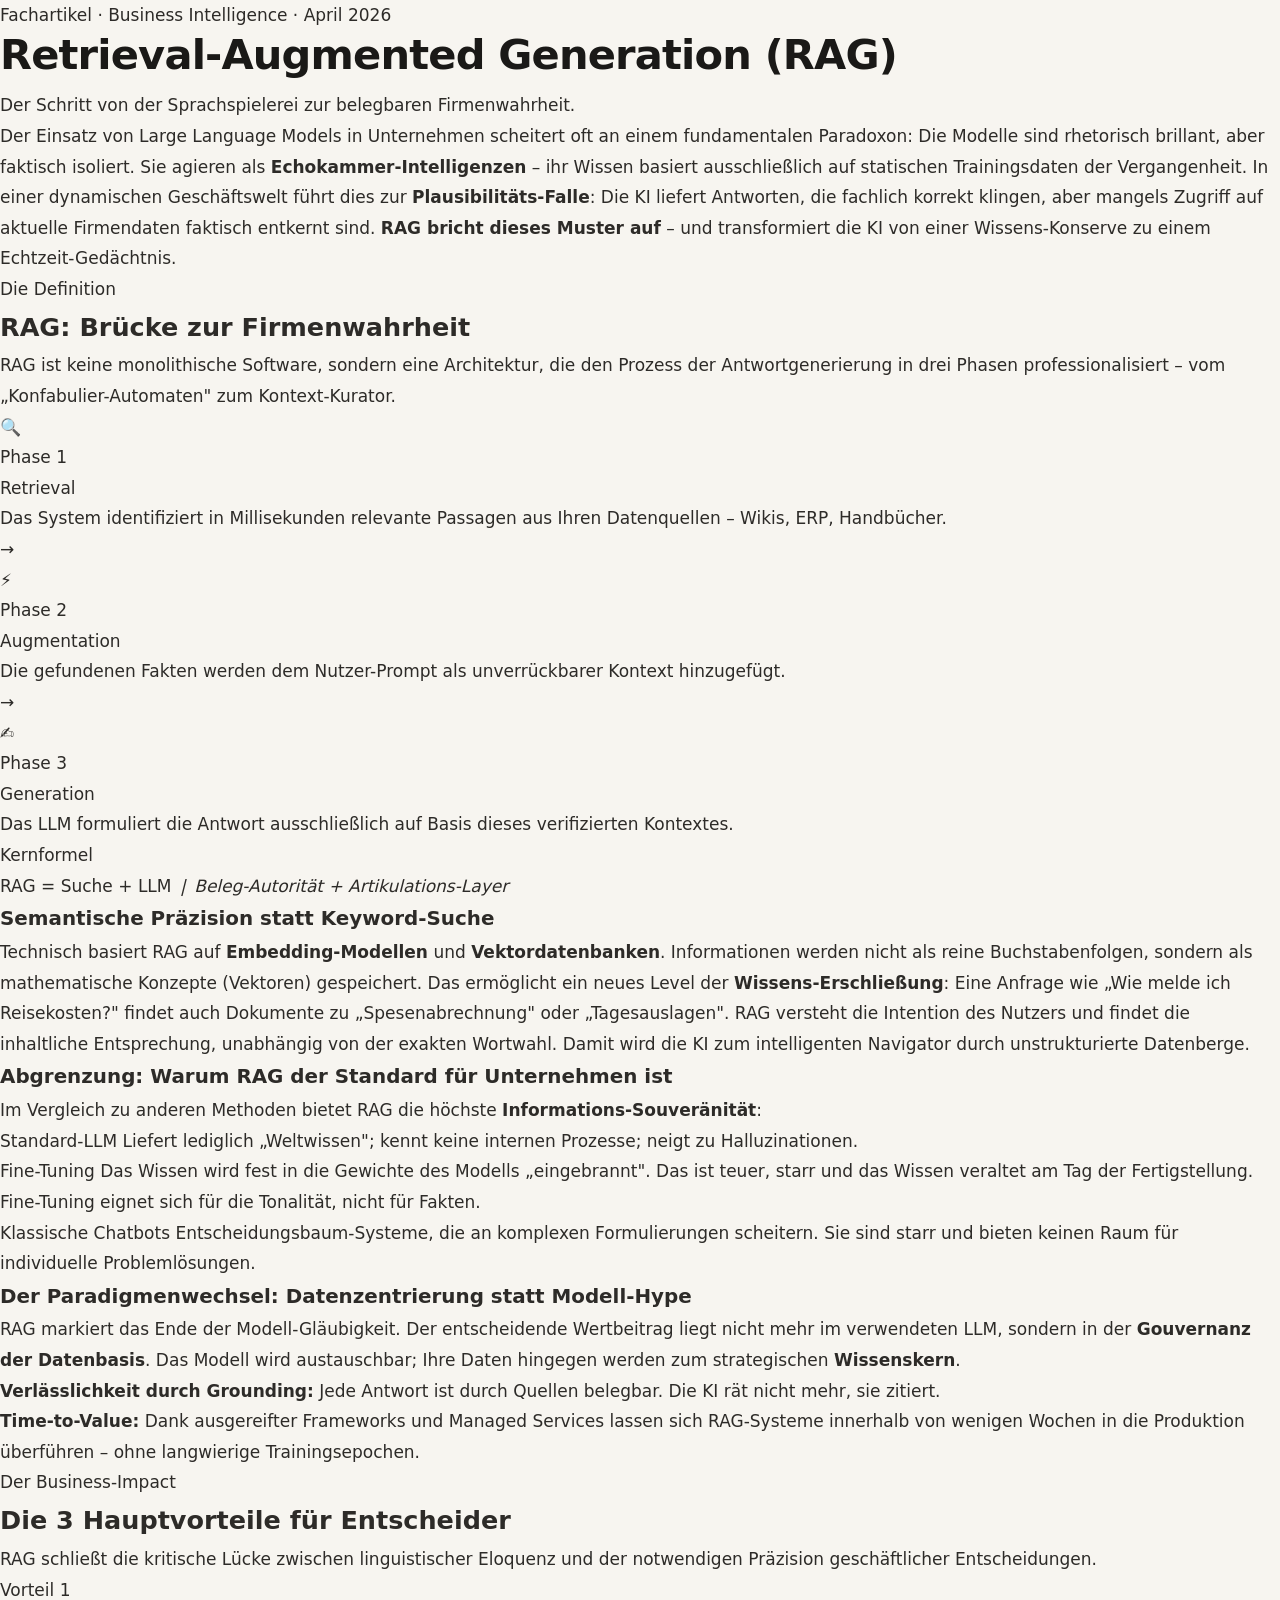
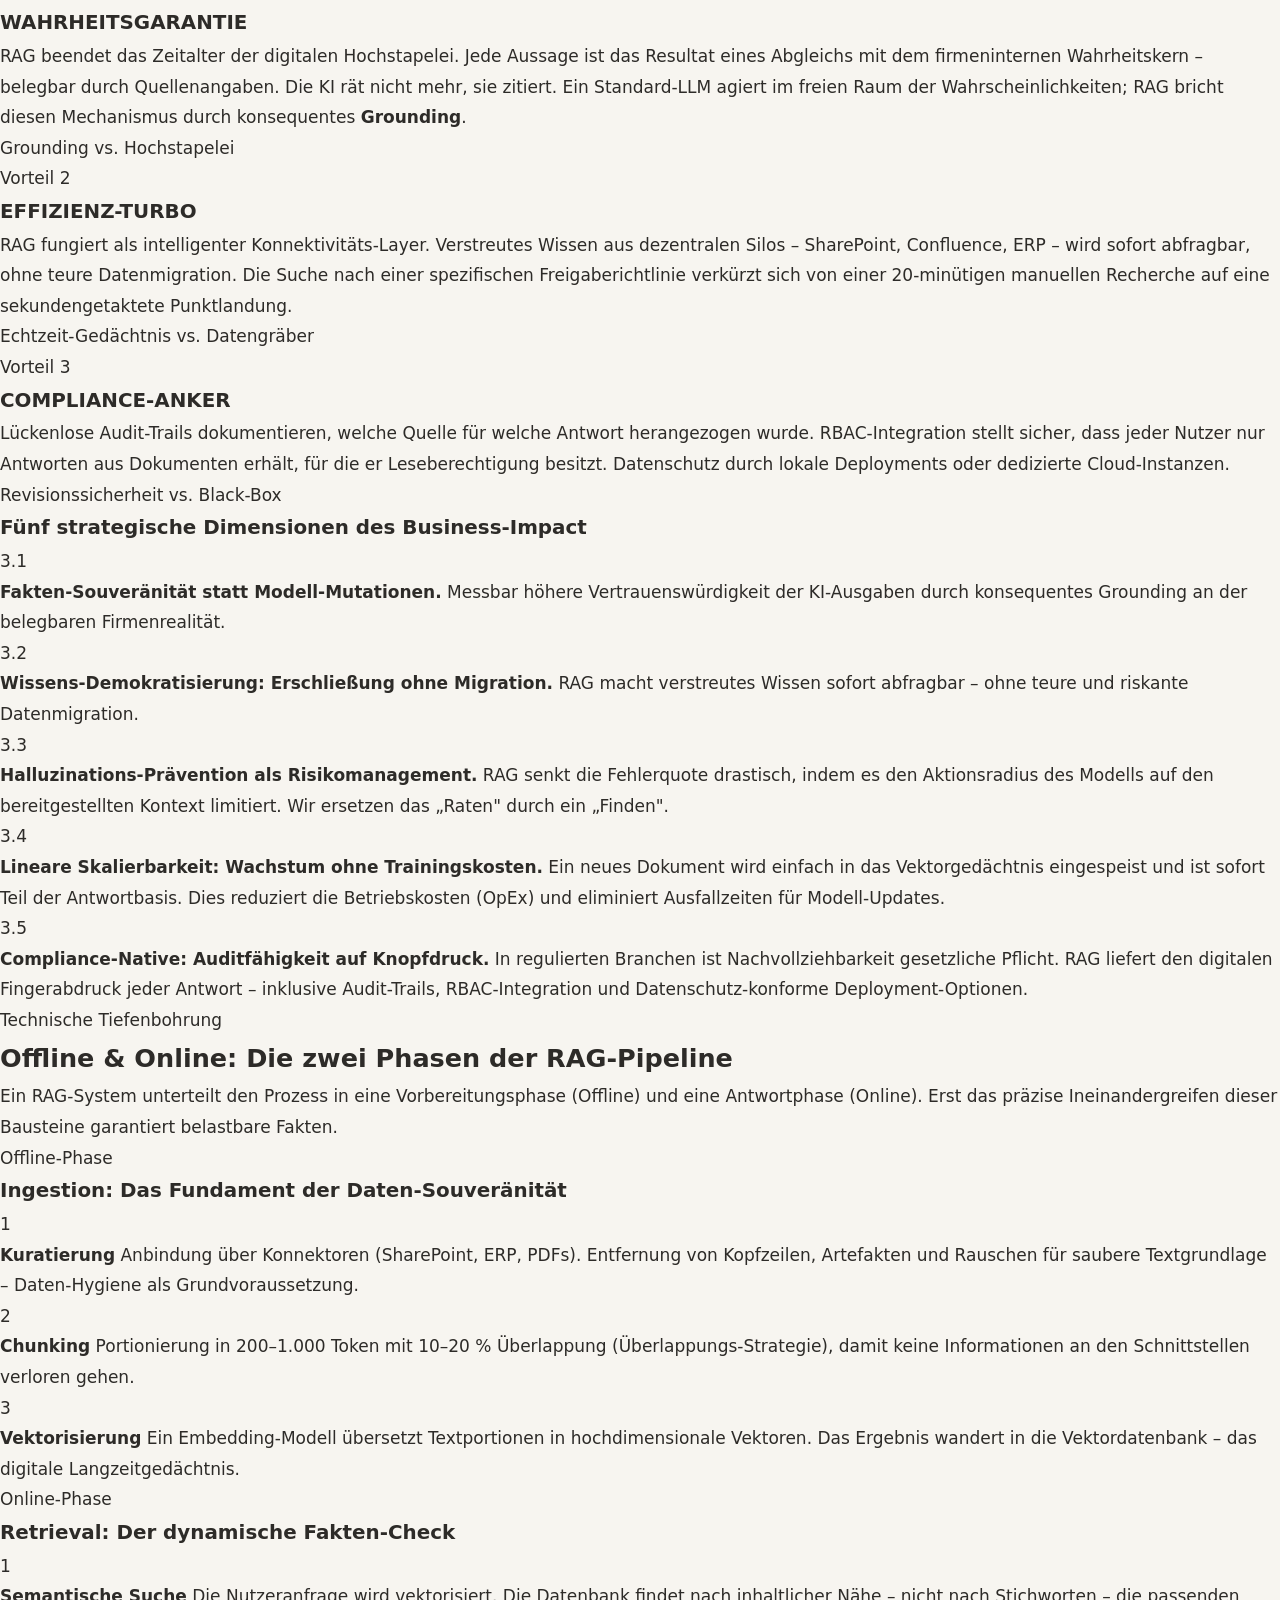
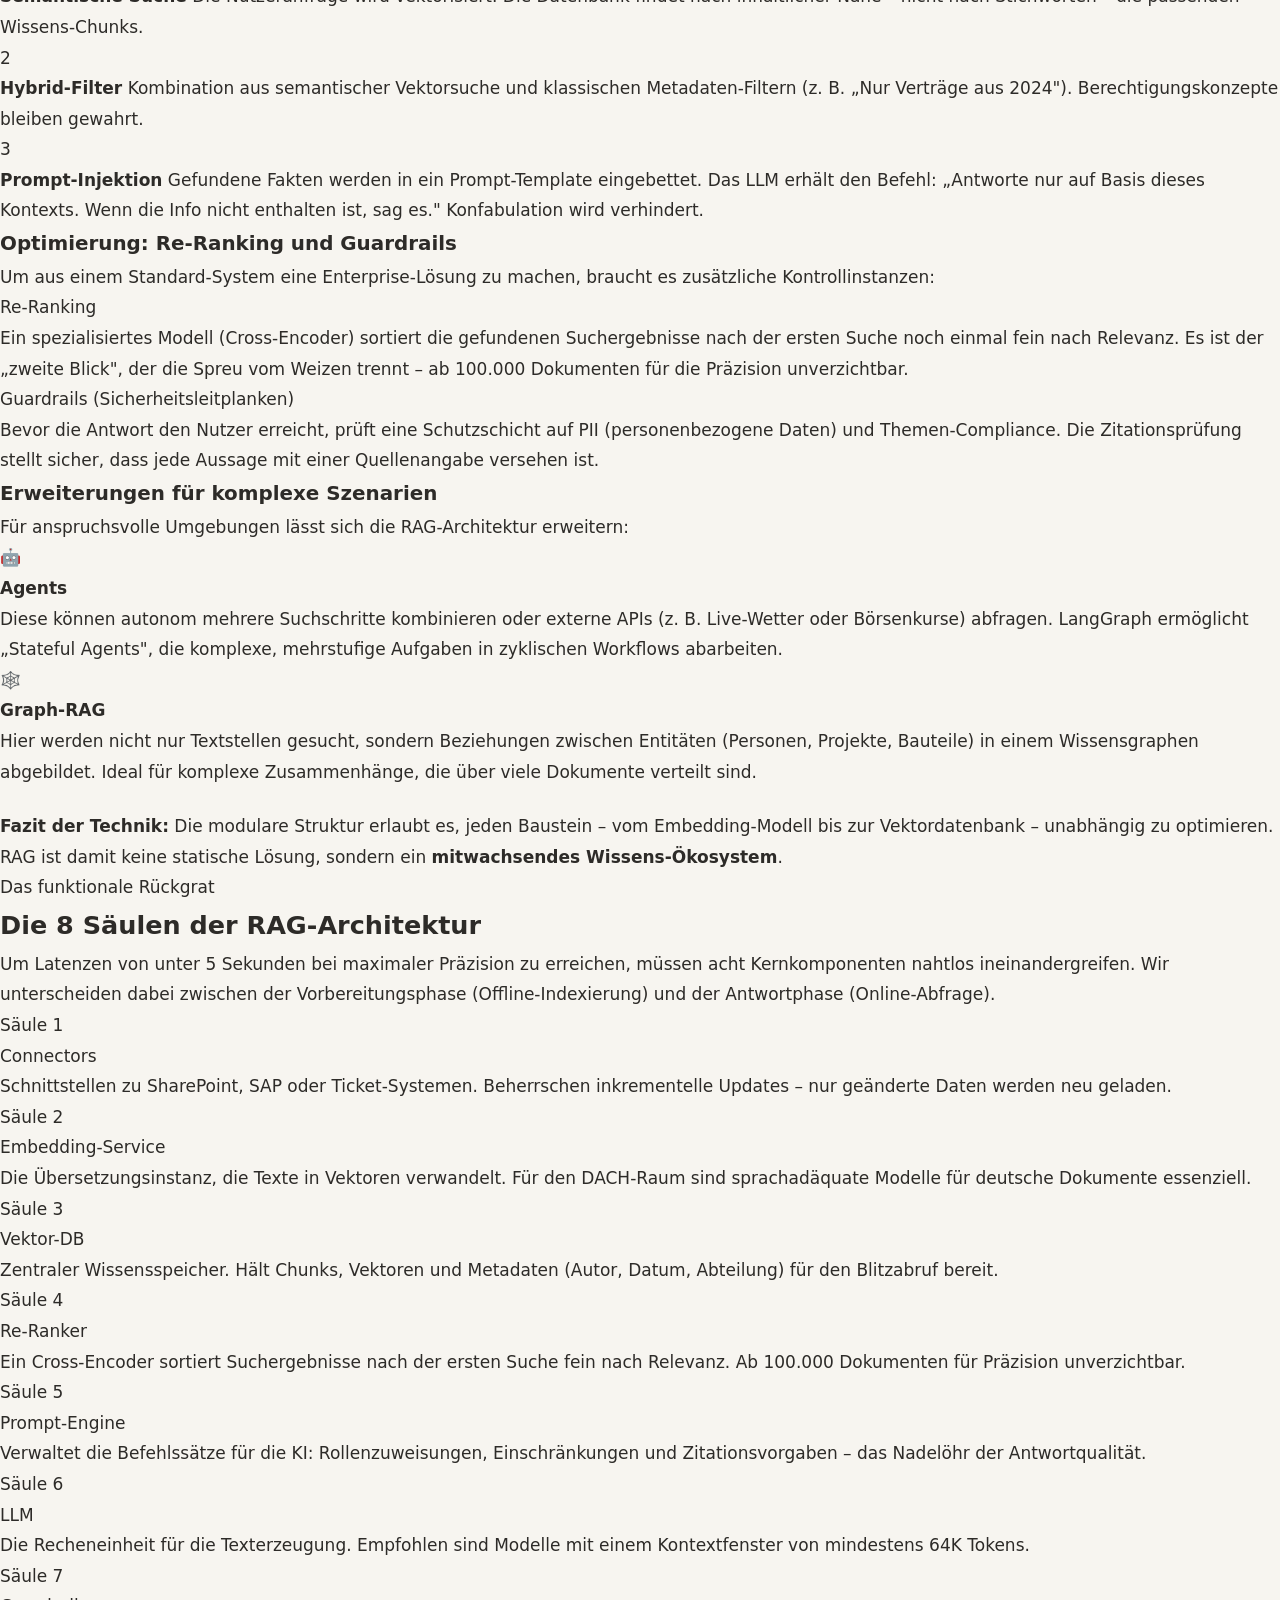
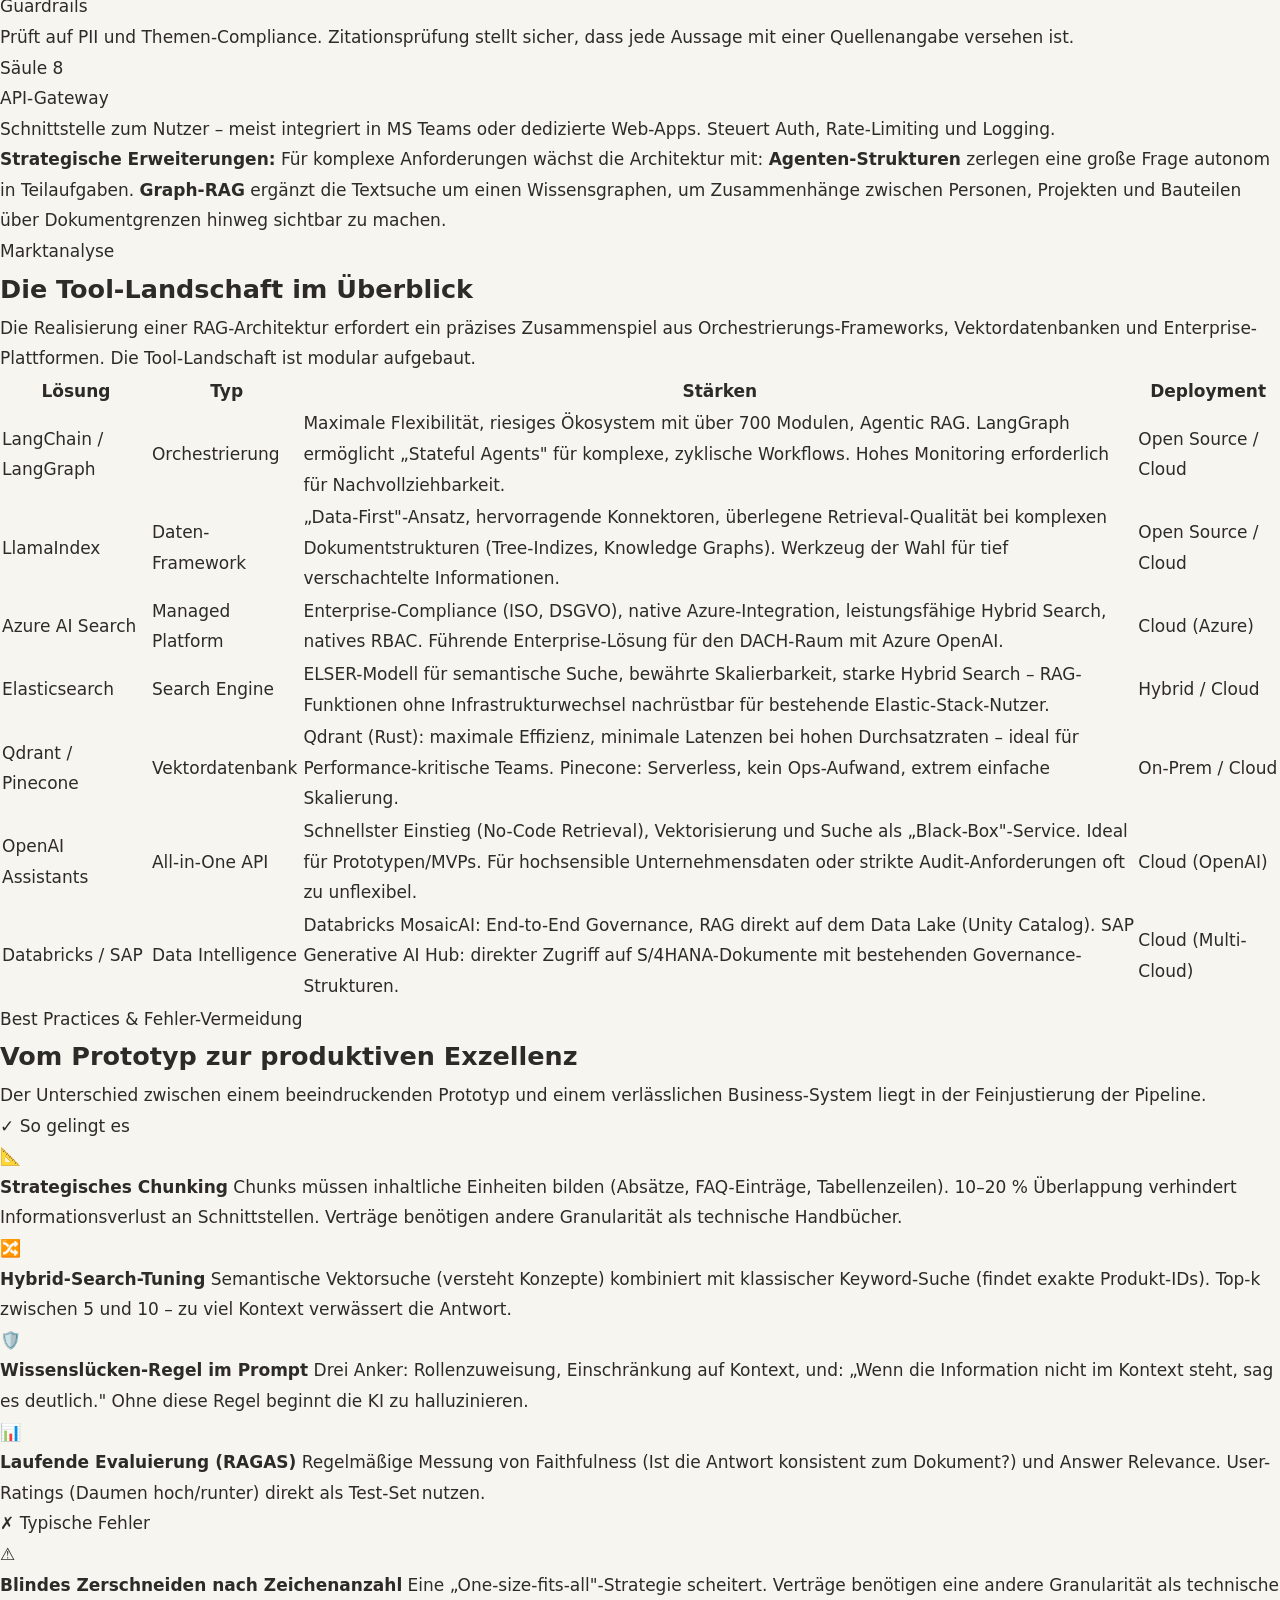
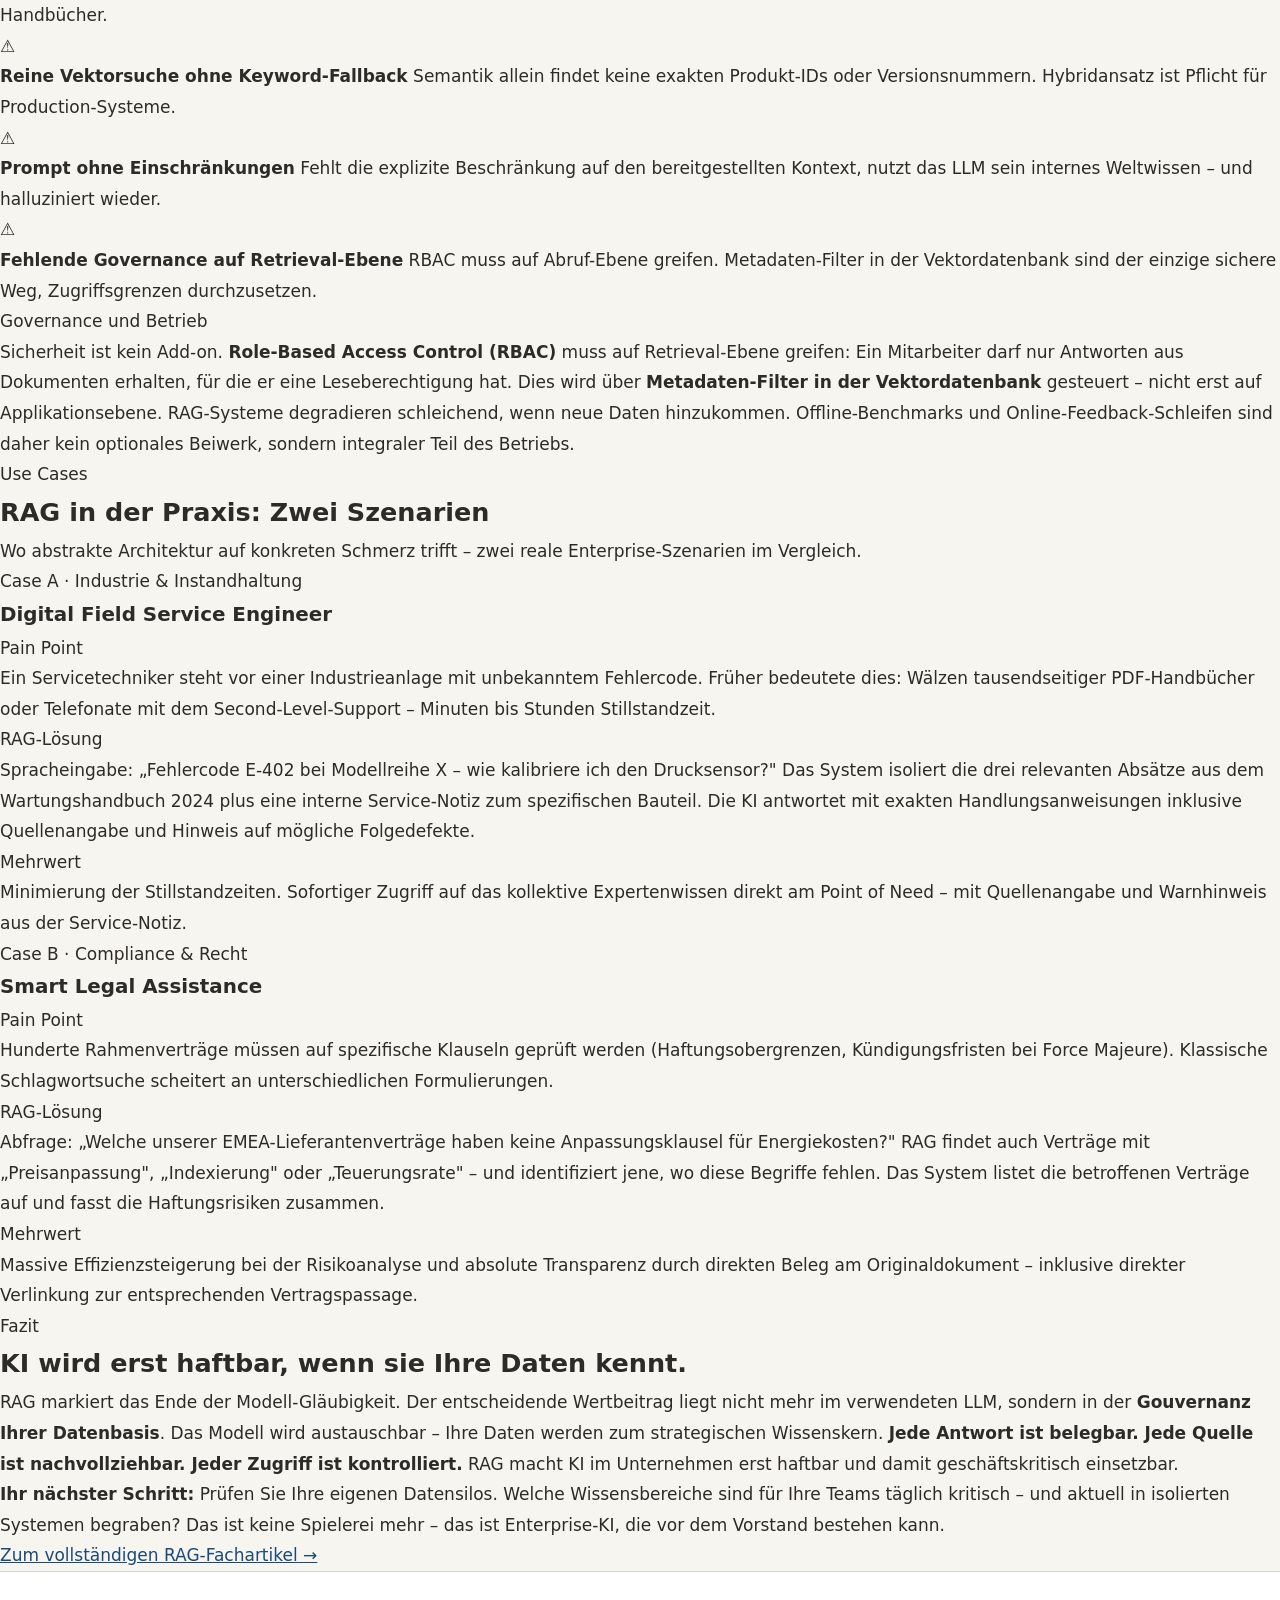
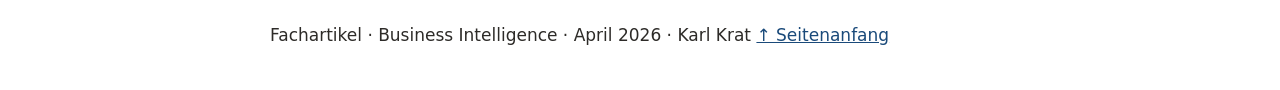
<file: ragtext.html>
<!DOCTYPE html>
<html lang="de">
<head>
  <meta charset="UTF-8">
  <meta name="viewport" content="width=device-width, initial-scale=1.0">
  <title>RAG-Ratgeber: Retrieval-Augmented Generation für Unternehmen</title>
  <meta name="description" content="Der RAG-Ratgeber: Von der Definition über die Architektur bis zum Business-Impact. Retrieval-Augmented Generation verständlich erklärt für Entscheider.">
  <meta name="keywords" content="RAG, Retrieval-Augmented Generation, LLM, Vektordatenbank, KI, Künstliche Intelligenz, Business Intelligence, LangChain, LlamaIndex, Azure AI Search">
  <meta name="author" content="Karl Krat">
  <meta name="robots" content="index, follow">

  <!-- Open Graph -->
  <meta property="og:type" content="article">
  <meta property="og:title" content="RAG-Ratgeber: Retrieval-Augmented Generation für Unternehmen">
  <meta property="og:description" content="Von der Sprachspielerei zur belegbaren Firmenwahrheit. Definition, Architektur, Business-Impact und Use Cases zu Retrieval-Augmented Generation.">
  <meta property="og:locale" content="de_DE">
  <meta property="article:published_time" content="2026-04-01">
  <meta property="article:author" content="Karl Krat">
  <meta property="article:tag" content="RAG">
  <meta property="article:tag" content="Business Intelligence">

  <!-- Structured Data -->
  <script type="application/ld+json">
  {
    "@context": "https://schema.org",
    "@type": "Article",
    "headline": "RAG-Ratgeber: Retrieval-Augmented Generation – Von der Definition zur Umsetzung im Unternehmen",
    "description": "Definition, Architektur, Business-Impact, Tool-Landschaft und Use Cases zu Retrieval-Augmented Generation.",
    "author": { "@type": "Person", "name": "Karl Krat" },
    "datePublished": "2026-04-01",
    "inLanguage": "de-DE",
    "about": { "@type": "Thing", "name": "Retrieval-Augmented Generation" }
  }
  </script>

  <link rel="stylesheet" href="style.css">
</head>
<body>

<!-- ════════════════════════════════════════════════════════
     1. HERO SECTION
════════════════════════════════════════════════════════ -->
<header class="hero">
  <div class="page-wrap">
    <p class="hero-tag">Fachartikel · Business Intelligence · April 2026</p>
    <h1>Retrieval-Augmented Generation (RAG)</h1>
    <p class="hero-subline">Der Schritt von der Sprachspielerei zur belegbaren Firmenwahrheit.</p>
    <p class="hero-intro">
      Der Einsatz von Large Language Models in Unternehmen scheitert oft an einem fundamentalen Paradoxon: Die Modelle sind rhetorisch brillant, aber faktisch isoliert. Sie agieren als <strong>Echokammer-Intelligenzen</strong> – ihr Wissen basiert ausschließlich auf statischen Trainingsdaten der Vergangenheit. In einer dynamischen Geschäftswelt führt dies zur <strong>Plausibilitäts-Falle</strong>: Die KI liefert Antworten, die fachlich korrekt klingen, aber mangels Zugriff auf aktuelle Firmendaten faktisch entkernt sind. <strong>RAG bricht dieses Muster auf</strong> – und transformiert die KI von einer Wissens-Konserve zu einem Echtzeit-Gedächtnis.
    </p>
  </div>
</header>

<!-- ════════════════════════════════════════════════════════
     2. DEFINITION – 3-PHASEN-MODELL
════════════════════════════════════════════════════════ -->
<section id="definition">
  <div class="page-wrap">
    <p class="section-label">Die Definition</p>
    <h2 class="section-title">RAG: Brücke zur Firmenwahrheit</h2>
    <p class="section-lead">RAG ist keine monolithische Software, sondern eine Architektur, die den Prozess der Antwortgenerierung in drei Phasen professionalisiert – vom „Konfabulier-Automaten" zum Kontext-Kurator.</p>

    <!-- 3-Phasen-Modell -->
    <div class="phases">
      <div class="phase-card">
        <div class="phase-icon" aria-hidden="true">🔍</div>
        <p class="phase-num">Phase 1</p>
        <p class="phase-title">Retrieval</p>
        <p class="phase-sub">Das System identifiziert in Millisekunden relevante Passagen aus Ihren Datenquellen – Wikis, ERP, Handbücher.</p>
      </div>
      <div class="phase-arrow" aria-hidden="true">→</div>
      <div class="phase-card">
        <div class="phase-icon" aria-hidden="true">⚡</div>
        <p class="phase-num">Phase 2</p>
        <p class="phase-title">Augmentation</p>
        <p class="phase-sub">Die gefundenen Fakten werden dem Nutzer-Prompt als unverrückbarer Kontext hinzugefügt.</p>
      </div>
      <div class="phase-arrow" aria-hidden="true">→</div>
      <div class="phase-card">
        <div class="phase-icon" aria-hidden="true">✍️</div>
        <p class="phase-num">Phase 3</p>
        <p class="phase-title">Generation</p>
        <p class="phase-sub">Das LLM formuliert die Antwort ausschließlich auf Basis dieses verifizierten Kontextes.</p>
      </div>
    </div>

    <!-- Formel-Box -->
    <div class="formula-box" role="note">
      <div>
        <p class="formula-label">Kernformel</p>
        <p class="formula-text">RAG = Suche&nbsp;+&nbsp;LLM&ensp;<em>|&ensp;Beleg-Autorität&nbsp;+&nbsp;Artikulations-Layer</em></p>
      </div>
    </div>

    <!-- 1.2 Semantische Präzision -->
    <h3 class="subsection-title">Semantische Präzision statt Keyword-Suche</h3>
    <p class="prose">
      Technisch basiert RAG auf <strong>Embedding-Modellen</strong> und <strong>Vektordatenbanken</strong>. Informationen werden nicht als reine Buchstabenfolgen, sondern als mathematische Konzepte (Vektoren) gespeichert. Das ermöglicht ein neues Level der <strong>Wissens-Erschließung</strong>: Eine Anfrage wie „Wie melde ich Reisekosten?" findet auch Dokumente zu „Spesenabrechnung" oder „Tagesauslagen". RAG versteht die Intention des Nutzers und findet die inhaltliche Entsprechung, unabhängig von der exakten Wortwahl. Damit wird die KI zum intelligenten Navigator durch unstrukturierte Datenberge.
    </p>

    <!-- 1.3 Abgrenzung -->
    <h3 class="subsection-title">Abgrenzung: Warum RAG der Standard für Unternehmen ist</h3>
    <p class="prose">Im Vergleich zu anderen Methoden bietet RAG die höchste <strong>Informations-Souveränität</strong>:</p>
    <ul class="compare-list" aria-label="Vergleich der KI-Ansätze">
      <li class="compare-item">
        <span class="compare-label">Standard-LLM</span>
        <span class="compare-desc">Liefert lediglich „Weltwissen"; kennt keine internen Prozesse; neigt zu Halluzinationen.</span>
      </li>
      <li class="compare-item">
        <span class="compare-label">Fine-Tuning</span>
        <span class="compare-desc">Das Wissen wird fest in die Gewichte des Modells „eingebrannt". Das ist teuer, starr und das Wissen veraltet am Tag der Fertigstellung. Fine-Tuning eignet sich für die Tonalität, nicht für Fakten.</span>
      </li>
      <li class="compare-item">
        <span class="compare-label">Klassische Chatbots</span>
        <span class="compare-desc">Entscheidungsbaum-Systeme, die an komplexen Formulierungen scheitern. Sie sind starr und bieten keinen Raum für individuelle Problemlösungen.</span>
      </li>
    </ul>

    <!-- 1.4 Paradigmenwechsel -->
    <h3 class="subsection-title">Der Paradigmenwechsel: Datenzentrierung statt Modell-Hype</h3>
    <p class="prose">
      RAG markiert das Ende der Modell-Gläubigkeit. Der entscheidende Wertbeitrag liegt nicht mehr im verwendeten LLM, sondern in der <strong>Gouvernanz der Datenbasis</strong>. Das Modell wird austauschbar; Ihre Daten hingegen werden zum strategischen <strong>Wissenskern</strong>.
    </p>
    <div class="paradigm-box">
      <p><strong>Verlässlichkeit durch Grounding:</strong> Jede Antwort ist durch Quellen belegbar. Die KI rät nicht mehr, sie zitiert.</p>
    </div>
    <div class="paradigm-box">
      <p><strong>Time-to-Value:</strong> Dank ausgereifter Frameworks und Managed Services lassen sich RAG-Systeme innerhalb von wenigen Wochen in die Produktion überführen – ohne langwierige Trainingsepochen.</p>
    </div>
  </div>
</section>

<!-- ════════════════════════════════════════════════════════
     3. BUSINESS IMPACT – 3 HIGHLIGHT-BOXEN
════════════════════════════════════════════════════════ -->
<section id="business-impact">
  <div class="page-wrap">
    <p class="section-label">Der Business-Impact</p>
    <h2 class="section-title">Die 3 Hauptvorteile für Entscheider</h2>
    <p class="section-lead">RAG schließt die kritische Lücke zwischen linguistischer Eloquenz und der notwendigen Präzision geschäftlicher Entscheidungen.</p>

    <div class="impact-grid">
      <div class="impact-box box-1">
        <span class="impact-kw">Vorteil 1</span>
        <h3 class="impact-headline">WAHRHEITSGARANTIE</h3>
        <p class="impact-body">RAG beendet das Zeitalter der digitalen Hochstapelei. Jede Aussage ist das Resultat eines Abgleichs mit dem firmeninternen Wahrheitskern – belegbar durch Quellenangaben. Die KI rät nicht mehr, sie zitiert. Ein Standard-LLM agiert im freien Raum der Wahrscheinlichkeiten; RAG bricht diesen Mechanismus durch konsequentes <strong>Grounding</strong>.</p>
        <div class="impact-vs">
          <span class="impact-pro">Grounding</span>
          <span class="impact-con">vs. Hochstapelei</span>
        </div>
      </div>

      <div class="impact-box box-2">
        <span class="impact-kw">Vorteil 2</span>
        <h3 class="impact-headline">EFFIZIENZ-TURBO</h3>
        <p class="impact-body">RAG fungiert als intelligenter Konnektivitäts-Layer. Verstreutes Wissen aus dezentralen Silos – SharePoint, Confluence, ERP – wird sofort abfragbar, ohne teure Datenmigration. Die Suche nach einer spezifischen Freigaberichtlinie verkürzt sich von einer 20-minütigen manuellen Recherche auf eine sekundengetaktete Punktlandung.</p>
        <div class="impact-vs">
          <span class="impact-pro">Echtzeit-Gedächtnis</span>
          <span class="impact-con">vs. Datengräber</span>
        </div>
      </div>

      <div class="impact-box box-3">
        <span class="impact-kw">Vorteil 3</span>
        <h3 class="impact-headline">COMPLIANCE-ANKER</h3>
        <p class="impact-body">Lückenlose Audit-Trails dokumentieren, welche Quelle für welche Antwort herangezogen wurde. RBAC-Integration stellt sicher, dass jeder Nutzer nur Antworten aus Dokumenten erhält, für die er Leseberechtigung besitzt. Datenschutz durch lokale Deployments oder dedizierte Cloud-Instanzen.</p>
        <div class="impact-vs">
          <span class="impact-pro">Revisionssicherheit</span>
          <span class="impact-con">vs. Black-Box</span>
        </div>
      </div>
    </div>

    <!-- Extended dimensions from section 3 -->
    <h3 class="subsection-title">Fünf strategische Dimensionen des Business-Impact</h3>
    <ol class="dimensions-list" aria-label="Strategische Dimensionen">
      <li class="dim-item">
        <span class="dim-num">3.1</span>
        <div>
          <strong>Fakten-Souveränität statt Modell-Mutationen.</strong>
          Messbar höhere Vertrauenswürdigkeit der KI-Ausgaben durch konsequentes Grounding an der belegbaren Firmenrealität.
        </div>
      </li>
      <li class="dim-item">
        <span class="dim-num">3.2</span>
        <div>
          <strong>Wissens-Demokratisierung: Erschließung ohne Migration.</strong>
          RAG macht verstreutes Wissen sofort abfragbar – ohne teure und riskante Datenmigration.
        </div>
      </li>
      <li class="dim-item">
        <span class="dim-num">3.3</span>
        <div>
          <strong>Halluzinations-Prävention als Risikomanagement.</strong>
          RAG senkt die Fehlerquote drastisch, indem es den Aktionsradius des Modells auf den bereitgestellten Kontext limitiert. Wir ersetzen das „Raten" durch ein „Finden".
        </div>
      </li>
      <li class="dim-item">
        <span class="dim-num">3.4</span>
        <div>
          <strong>Lineare Skalierbarkeit: Wachstum ohne Trainingskosten.</strong>
          Ein neues Dokument wird einfach in das Vektorgedächtnis eingespeist und ist sofort Teil der Antwortbasis. Dies reduziert die Betriebskosten (OpEx) und eliminiert Ausfallzeiten für Modell-Updates.
        </div>
      </li>
      <li class="dim-item">
        <span class="dim-num">3.5</span>
        <div>
          <strong>Compliance-Native: Auditfähigkeit auf Knopfdruck.</strong>
          In regulierten Branchen ist Nachvollziehbarkeit gesetzliche Pflicht. RAG liefert den digitalen Fingerabdruck jeder Antwort – inklusive Audit-Trails, RBAC-Integration und Datenschutz-konforme Deployment-Optionen.
        </div>
      </li>
    </ol>
  </div>
</section>

<!-- ════════════════════════════════════════════════════════
     4. TECHNISCHE TIEFENBOHRUNG – SPLIT SCREEN
════════════════════════════════════════════════════════ -->
<section id="technik">
  <div class="page-wrap">
    <p class="section-label">Technische Tiefenbohrung</p>
    <h2 class="section-title">Offline &amp; Online: Die zwei Phasen der RAG-Pipeline</h2>
    <p class="section-lead">Ein RAG-System unterteilt den Prozess in eine Vorbereitungsphase (Offline) und eine Antwortphase (Online). Erst das präzise Ineinandergreifen dieser Bausteine garantiert belastbare Fakten.</p>

    <!-- Split Panel -->
    <div class="split-panel">
      <!-- Offline-Phase -->
      <div class="split-side offline">
        <span class="split-badge">Offline-Phase</span>
        <h3 class="split-heading">Ingestion: Das Fundament der Daten-Souveränität</h3>
        <ul class="checklist" aria-label="Offline-Phase Schritte">
          <li>
            <span class="step-icon" aria-hidden="true">1</span>
            <div class="step-body">
              <strong>Kuratierung</strong>
              Anbindung über Konnektoren (SharePoint, ERP, PDFs). Entfernung von Kopfzeilen, Artefakten und Rauschen für saubere Textgrundlage – Daten-Hygiene als Grundvoraussetzung.
            </div>
          </li>
          <li>
            <span class="step-icon" aria-hidden="true">2</span>
            <div class="step-body">
              <strong>Chunking</strong>
              Portionierung in 200–1.000 Token mit 10–20 % Überlappung (Überlappungs-Strategie), damit keine Informationen an den Schnittstellen verloren gehen.
            </div>
          </li>
          <li>
            <span class="step-icon" aria-hidden="true">3</span>
            <div class="step-body">
              <strong>Vektorisierung</strong>
              Ein Embedding-Modell übersetzt Textportionen in hochdimensionale Vektoren. Das Ergebnis wandert in die Vektordatenbank – das digitale Langzeitgedächtnis.
            </div>
          </li>
        </ul>
      </div>

      <!-- Online-Phase -->
      <div class="split-side online">
        <span class="split-badge">Online-Phase</span>
        <h3 class="split-heading">Retrieval: Der dynamische Fakten-Check</h3>
        <ul class="checklist" aria-label="Online-Phase Schritte">
          <li>
            <span class="step-icon" aria-hidden="true">1</span>
            <div class="step-body">
              <strong>Semantische Suche</strong>
              Die Nutzeranfrage wird vektorisiert. Die Datenbank findet nach inhaltlicher Nähe – nicht nach Stichworten – die passenden Wissens-Chunks.
            </div>
          </li>
          <li>
            <span class="step-icon" aria-hidden="true">2</span>
            <div class="step-body">
              <strong>Hybrid-Filter</strong>
              Kombination aus semantischer Vektorsuche und klassischen Metadaten-Filtern (z. B. „Nur Verträge aus 2024"). Berechtigungskonzepte bleiben gewahrt.
            </div>
          </li>
          <li>
            <span class="step-icon" aria-hidden="true">3</span>
            <div class="step-body">
              <strong>Prompt-Injektion</strong>
              Gefundene Fakten werden in ein Prompt-Template eingebettet. Das LLM erhält den Befehl: „Antworte nur auf Basis dieses Kontexts. Wenn die Info nicht enthalten ist, sag es." Konfabulation wird verhindert.
            </div>
          </li>
        </ul>
      </div>
    </div>

    <!-- 2.3 Re-Ranking & Guardrails -->
    <h3 class="subsection-title">Optimierung: Re-Ranking und Guardrails</h3>
    <p class="prose">Um aus einem Standard-System eine Enterprise-Lösung zu machen, braucht es zusätzliche Kontrollinstanzen:</p>
    <div class="opt-grid">
      <div class="opt-card">
        <p class="opt-card-title">Re-Ranking</p>
        <p class="opt-card-body">Ein spezialisiertes Modell (Cross-Encoder) sortiert die gefundenen Suchergebnisse nach der ersten Suche noch einmal fein nach Relevanz. Es ist der „zweite Blick", der die Spreu vom Weizen trennt – ab 100.000 Dokumenten für die Präzision unverzichtbar.</p>
      </div>
      <div class="opt-card">
        <p class="opt-card-title">Guardrails (Sicherheitsleitplanken)</p>
        <p class="opt-card-body">Bevor die Antwort den Nutzer erreicht, prüft eine Schutzschicht auf PII (personenbezogene Daten) und Themen-Compliance. Die Zitationsprüfung stellt sicher, dass jede Aussage mit einer Quellenangabe versehen ist.</p>
      </div>
    </div>

    <!-- 2.4 Erweiterungen -->
    <h3 class="subsection-title">Erweiterungen für komplexe Szenarien</h3>
    <p class="prose">Für anspruchsvolle Umgebungen lässt sich die RAG-Architektur erweitern:</p>
    <ul class="ext-list" aria-label="Architektur-Erweiterungen">
      <li class="ext-item">
        <span class="ext-icon" aria-hidden="true">🤖</span>
        <div>
          <strong>Agents</strong>
          <p>Diese können autonom mehrere Suchschritte kombinieren oder externe APIs (z. B. Live-Wetter oder Börsenkurse) abfragen. LangGraph ermöglicht „Stateful Agents", die komplexe, mehrstufige Aufgaben in zyklischen Workflows abarbeiten.</p>
        </div>
      </li>
      <li class="ext-item">
        <span class="ext-icon" aria-hidden="true">🕸️</span>
        <div>
          <strong>Graph-RAG</strong>
          <p>Hier werden nicht nur Textstellen gesucht, sondern Beziehungen zwischen Entitäten (Personen, Projekte, Bauteile) in einem Wissensgraphen abgebildet. Ideal für komplexe Zusammenhänge, die über viele Dokumente verteilt sind.</p>
        </div>
      </li>
    </ul>

    <p class="prose" style="margin-top: 1.5rem;">
      <strong>Fazit der Technik:</strong> Die modulare Struktur erlaubt es, jeden Baustein – vom Embedding-Modell bis zur Vektordatenbank – unabhängig zu optimieren. RAG ist damit keine statische Lösung, sondern ein <strong>mitwachsendes Wissens-Ökosystem</strong>.
    </p>
  </div>
</section>

<!-- ════════════════════════════════════════════════════════
     5. FUNKTIONALES RÜCKGRAT – 4×2 GRID
════════════════════════════════════════════════════════ -->
<section id="saeulen">
  <div class="page-wrap">
    <p class="section-label">Das funktionale Rückgrat</p>
    <h2 class="section-title">Die 8 Säulen der RAG-Architektur</h2>
    <p class="section-lead">Um Latenzen von unter 5 Sekunden bei maximaler Präzision zu erreichen, müssen acht Kernkomponenten nahtlos ineinandergreifen. Wir unterscheiden dabei zwischen der Vorbereitungsphase (Offline-Indexierung) und der Antwortphase (Online-Abfrage).</p>

    <div class="pillars-grid" role="list">
      <div class="pillar-tile" role="listitem">
        <p class="pillar-num">Säule 1</p>
        <p class="pillar-name">Connectors</p>
        <p class="pillar-desc">Schnittstellen zu SharePoint, SAP oder Ticket-Systemen. Beherrschen inkrementelle Updates – nur geänderte Daten werden neu geladen.</p>
      </div>
      <div class="pillar-tile" role="listitem">
        <p class="pillar-num">Säule 2</p>
        <p class="pillar-name">Embedding-Service</p>
        <p class="pillar-desc">Die Übersetzungsinstanz, die Texte in Vektoren verwandelt. Für den DACH-Raum sind sprachadäquate Modelle für deutsche Dokumente essenziell.</p>
      </div>
      <div class="pillar-tile" role="listitem">
        <p class="pillar-num">Säule 3</p>
        <p class="pillar-name">Vektor-DB</p>
        <p class="pillar-desc">Zentraler Wissensspeicher. Hält Chunks, Vektoren und Metadaten (Autor, Datum, Abteilung) für den Blitzabruf bereit.</p>
      </div>
      <div class="pillar-tile" role="listitem">
        <p class="pillar-num">Säule 4</p>
        <p class="pillar-name">Re-Ranker</p>
        <p class="pillar-desc">Ein Cross-Encoder sortiert Suchergebnisse nach der ersten Suche fein nach Relevanz. Ab 100.000 Dokumenten für Präzision unverzichtbar.</p>
      </div>
      <div class="pillar-tile" role="listitem">
        <p class="pillar-num">Säule 5</p>
        <p class="pillar-name">Prompt-Engine</p>
        <p class="pillar-desc">Verwaltet die Befehlssätze für die KI: Rollenzuweisungen, Einschränkungen und Zitationsvorgaben – das Nadelöhr der Antwortqualität.</p>
      </div>
      <div class="pillar-tile" role="listitem">
        <p class="pillar-num">Säule 6</p>
        <p class="pillar-name">LLM</p>
        <p class="pillar-desc">Die Recheneinheit für die Texterzeugung. Empfohlen sind Modelle mit einem Kontextfenster von mindestens 64K Tokens.</p>
      </div>
      <div class="pillar-tile" role="listitem">
        <p class="pillar-num">Säule 7</p>
        <p class="pillar-name">Guardrails</p>
        <p class="pillar-desc">Prüft auf PII und Themen-Compliance. Zitationsprüfung stellt sicher, dass jede Aussage mit einer Quellenangabe versehen ist.</p>
      </div>
      <div class="pillar-tile" role="listitem">
        <p class="pillar-num">Säule 8</p>
        <p class="pillar-name">API-Gateway</p>
        <p class="pillar-desc">Schnittstelle zum Nutzer – meist integriert in MS Teams oder dedizierte Web-Apps. Steuert Auth, Rate-Limiting und Logging.</p>
      </div>
    </div>

    <div class="ext-note">
      <strong>Strategische Erweiterungen:</strong> Für komplexe Anforderungen wächst die Architektur mit: <strong>Agenten-Strukturen</strong> zerlegen eine große Frage autonom in Teilaufgaben. <strong>Graph-RAG</strong> ergänzt die Textsuche um einen Wissensgraphen, um Zusammenhänge zwischen Personen, Projekten und Bauteilen über Dokumentgrenzen hinweg sichtbar zu machen.
    </div>
  </div>
</section>

<!-- ════════════════════════════════════════════════════════
     6. MARKTANALYSE – TOOL-VERGLEICHSTABELLE
════════════════════════════════════════════════════════ -->
<section id="markt">
  <div class="page-wrap">
    <p class="section-label">Marktanalyse</p>
    <h2 class="section-title">Die Tool-Landschaft im Überblick</h2>
    <p class="section-lead">Die Realisierung einer RAG-Architektur erfordert ein präzises Zusammenspiel aus Orchestrierungs-Frameworks, Vektordatenbanken und Enterprise-Plattformen. Die Tool-Landschaft ist modular aufgebaut.</p>

    <div class="table-wrap">
      <table class="tool-table">
        <thead>
          <tr>
            <th>Lösung</th>
            <th>Typ</th>
            <th>Stärken</th>
            <th>Deployment</th>
          </tr>
        </thead>
        <tbody>
          <tr>
            <td><span class="tool-name">LangChain / LangGraph</span></td>
            <td><span class="badge-type">Orchestrierung</span></td>
            <td>Maximale Flexibilität, riesiges Ökosystem mit über 700 Modulen, Agentic RAG. LangGraph ermöglicht „Stateful Agents" für komplexe, zyklische Workflows. Hohes Monitoring erforderlich für Nachvollziehbarkeit.</td>
            <td><span class="badge-type deploy-cloud">Open Source / Cloud</span></td>
          </tr>
          <tr>
            <td><span class="tool-name">LlamaIndex</span></td>
            <td><span class="badge-type">Daten-Framework</span></td>
            <td>„Data-First"-Ansatz, hervorragende Konnektoren, überlegene Retrieval-Qualität bei komplexen Dokumentstrukturen (Tree-Indizes, Knowledge Graphs). Werkzeug der Wahl für tief verschachtelte Informationen.</td>
            <td><span class="badge-type deploy-cloud">Open Source / Cloud</span></td>
          </tr>
          <tr>
            <td><span class="tool-name">Azure AI Search</span></td>
            <td><span class="badge-type">Managed Platform</span></td>
            <td>Enterprise-Compliance (ISO, DSGVO), native Azure-Integration, leistungsfähige Hybrid Search, natives RBAC. Führende Enterprise-Lösung für den DACH-Raum mit Azure OpenAI.</td>
            <td><span class="badge-type deploy-cloud">Cloud (Azure)</span></td>
          </tr>
          <tr>
            <td><span class="tool-name">Elasticsearch</span></td>
            <td><span class="badge-type">Search Engine</span></td>
            <td>ELSER-Modell für semantische Suche, bewährte Skalierbarkeit, starke Hybrid Search – RAG-Funktionen ohne Infrastrukturwechsel nachrüstbar für bestehende Elastic-Stack-Nutzer.</td>
            <td><span class="badge-type deploy-hybrid">Hybrid / Cloud</span></td>
          </tr>
          <tr>
            <td><span class="tool-name">Qdrant / Pinecone</span></td>
            <td><span class="badge-type">Vektordatenbank</span></td>
            <td>Qdrant (Rust): maximale Effizienz, minimale Latenzen bei hohen Durchsatzraten – ideal für Performance-kritische Teams. Pinecone: Serverless, kein Ops-Aufwand, extrem einfache Skalierung.</td>
            <td><span class="badge-type deploy-hybrid">On-Prem / Cloud</span></td>
          </tr>
          <tr>
            <td><span class="tool-name">OpenAI Assistants</span></td>
            <td><span class="badge-type">All-in-One API</span></td>
            <td>Schnellster Einstieg (No-Code Retrieval), Vektorisierung und Suche als „Black-Box"-Service. Ideal für Prototypen/MVPs. Für hochsensible Unternehmensdaten oder strikte Audit-Anforderungen oft zu unflexibel.</td>
            <td><span class="badge-type deploy-cloud">Cloud (OpenAI)</span></td>
          </tr>
          <tr>
            <td><span class="tool-name">Databricks / SAP</span></td>
            <td><span class="badge-type">Data Intelligence</span></td>
            <td>Databricks MosaicAI: End-to-End Governance, RAG direkt auf dem Data Lake (Unity Catalog). SAP Generative AI Hub: direkter Zugriff auf S/4HANA-Dokumente mit bestehenden Governance-Strukturen.</td>
            <td><span class="badge-type deploy-cloud">Cloud (Multi-Cloud)</span></td>
          </tr>
        </tbody>
      </table>
    </div>
  </div>
</section>

<!-- ════════════════════════════════════════════════════════
     7. BEST PRACTICES & FEHLER-VERMEIDUNG
════════════════════════════════════════════════════════ -->
<section id="best-practices">
  <div class="page-wrap">
    <p class="section-label">Best Practices &amp; Fehler-Vermeidung</p>
    <h2 class="section-title">Vom Prototyp zur produktiven Exzellenz</h2>
    <p class="section-lead">Der Unterschied zwischen einem beeindruckenden Prototyp und einem verlässlichen Business-System liegt in der Feinjustierung der Pipeline.</p>

    <div class="bp-grid">
      <div class="bp-card do">
        <div class="bp-card-head">✓ So gelingt es</div>
        <div class="bp-card-body">
          <div class="bp-item">
            <span class="bp-item-icon">📐</span>
            <div>
              <strong>Strategisches Chunking</strong>
              Chunks müssen inhaltliche Einheiten bilden (Absätze, FAQ-Einträge, Tabellenzeilen). 10–20 % Überlappung verhindert Informationsverlust an Schnittstellen. Verträge benötigen andere Granularität als technische Handbücher.
            </div>
          </div>
          <div class="bp-item">
            <span class="bp-item-icon">🔀</span>
            <div>
              <strong>Hybrid-Search-Tuning</strong>
              Semantische Vektorsuche (versteht Konzepte) kombiniert mit klassischer Keyword-Suche (findet exakte Produkt-IDs). Top-k zwischen 5 und 10 – zu viel Kontext verwässert die Antwort.
            </div>
          </div>
          <div class="bp-item">
            <span class="bp-item-icon">🛡️</span>
            <div>
              <strong>Wissenslücken-Regel im Prompt</strong>
              Drei Anker: Rollenzuweisung, Einschränkung auf Kontext, und: „Wenn die Information nicht im Kontext steht, sag es deutlich." Ohne diese Regel beginnt die KI zu halluzinieren.
            </div>
          </div>
          <div class="bp-item">
            <span class="bp-item-icon">📊</span>
            <div>
              <strong>Laufende Evaluierung (RAGAS)</strong>
              Regelmäßige Messung von Faithfulness (Ist die Antwort konsistent zum Dokument?) und Answer Relevance. User-Ratings (Daumen hoch/runter) direkt als Test-Set nutzen.
            </div>
          </div>
        </div>
      </div>

      <div class="bp-card dont">
        <div class="bp-card-head">✗ Typische Fehler</div>
        <div class="bp-card-body">
          <div class="bp-item">
            <span class="bp-item-icon">⚠️</span>
            <div>
              <strong>Blindes Zerschneiden nach Zeichenanzahl</strong>
              Eine „One-size-fits-all"-Strategie scheitert. Verträge benötigen eine andere Granularität als technische Handbücher.
            </div>
          </div>
          <div class="bp-item">
            <span class="bp-item-icon">⚠️</span>
            <div>
              <strong>Reine Vektorsuche ohne Keyword-Fallback</strong>
              Semantik allein findet keine exakten Produkt-IDs oder Versionsnummern. Hybridansatz ist Pflicht für Production-Systeme.
            </div>
          </div>
          <div class="bp-item">
            <span class="bp-item-icon">⚠️</span>
            <div>
              <strong>Prompt ohne Einschränkungen</strong>
              Fehlt die explizite Beschränkung auf den bereitgestellten Kontext, nutzt das LLM sein internes Weltwissen – und halluziniert wieder.
            </div>
          </div>
          <div class="bp-item">
            <span class="bp-item-icon">⚠️</span>
            <div>
              <strong>Fehlende Governance auf Retrieval-Ebene</strong>
              RBAC muss auf Abruf-Ebene greifen. Metadaten-Filter in der Vektordatenbank sind der einzige sichere Weg, Zugriffsgrenzen durchzusetzen.
            </div>
          </div>
        </div>
      </div>
    </div>

    <!-- Governance & Betrieb -->
    <div class="gov-box">
      <p class="gov-box-title">Governance und Betrieb</p>
      <p>Sicherheit ist kein Add-on. <strong>Role-Based Access Control (RBAC)</strong> muss auf Retrieval-Ebene greifen: Ein Mitarbeiter darf nur Antworten aus Dokumenten erhalten, für die er eine Leseberechtigung hat. Dies wird über <strong>Metadaten-Filter in der Vektordatenbank</strong> gesteuert – nicht erst auf Applikationsebene. RAG-Systeme degradieren schleichend, wenn neue Daten hinzukommen. Offline-Benchmarks und Online-Feedback-Schleifen sind daher kein optionales Beiwerk, sondern integraler Teil des Betriebs.</p>
    </div>
  </div>
</section>

<!-- ════════════════════════════════════════════════════════
     8. USE CASES – 2 KARTEN
════════════════════════════════════════════════════════ -->
<section id="use-cases">
  <div class="page-wrap">
    <p class="section-label">Use Cases</p>
    <h2 class="section-title">RAG in der Praxis: Zwei Szenarien</h2>
    <p class="section-lead">Wo abstrakte Architektur auf konkreten Schmerz trifft – zwei reale Enterprise-Szenarien im Vergleich.</p>

    <div class="uc-grid">
      <!-- Case A -->
      <div class="uc-card">
        <div class="uc-card-header">
          <span class="uc-badge">Case A · Industrie &amp; Instandhaltung</span>
          <h3 class="uc-title">Digital Field Service Engineer</h3>
        </div>
        <div class="uc-card-body">
          <div class="uc-row">
            <p class="uc-row-label pain">Pain Point</p>
            <p class="uc-row-text">Ein Servicetechniker steht vor einer Industrieanlage mit unbekanntem Fehlercode. Früher bedeutete dies: Wälzen tausendseitiger PDF-Handbücher oder Telefonate mit dem Second-Level-Support – Minuten bis Stunden Stillstandzeit.</p>
          </div>
          <div class="uc-row">
            <p class="uc-row-label solution">RAG-Lösung</p>
            <p class="uc-row-text">Spracheingabe: „Fehlercode E-402 bei Modellreihe X – wie kalibriere ich den Drucksensor?" Das System isoliert die drei relevanten Absätze aus dem Wartungshandbuch 2024 plus eine interne Service-Notiz zum spezifischen Bauteil. Die KI antwortet mit exakten Handlungsanweisungen inklusive Quellenangabe und Hinweis auf mögliche Folgedefekte.</p>
          </div>
          <div class="uc-row">
            <p class="uc-row-label result">Mehrwert</p>
            <p class="uc-row-text">Minimierung der Stillstandzeiten. Sofortiger Zugriff auf das kollektive Expertenwissen direkt am Point of Need – mit Quellenangabe und Warnhinweis aus der Service-Notiz.</p>
          </div>
        </div>
      </div>

      <!-- Case B -->
      <div class="uc-card">
        <div class="uc-card-header">
          <span class="uc-badge">Case B · Compliance &amp; Recht</span>
          <h3 class="uc-title">Smart Legal Assistance</h3>
        </div>
        <div class="uc-card-body">
          <div class="uc-row">
            <p class="uc-row-label pain">Pain Point</p>
            <p class="uc-row-text">Hunderte Rahmenverträge müssen auf spezifische Klauseln geprüft werden (Haftungsobergrenzen, Kündigungsfristen bei Force Majeure). Klassische Schlagwortsuche scheitert an unterschiedlichen Formulierungen.</p>
          </div>
          <div class="uc-row">
            <p class="uc-row-label solution">RAG-Lösung</p>
            <p class="uc-row-text">Abfrage: „Welche unserer EMEA-Lieferantenverträge haben keine Anpassungsklausel für Energiekosten?" RAG findet auch Verträge mit „Preisanpassung", „Indexierung" oder „Teuerungsrate" – und identifiziert jene, wo diese Begriffe fehlen. Das System listet die betroffenen Verträge auf und fasst die Haftungsrisiken zusammen.</p>
          </div>
          <div class="uc-row">
            <p class="uc-row-label result">Mehrwert</p>
            <p class="uc-row-text">Massive Effizienzsteigerung bei der Risikoanalyse und absolute Transparenz durch direkten Beleg am Originaldokument – inklusive direkter Verlinkung zur entsprechenden Vertragspassage.</p>
          </div>
        </div>
      </div>
    </div>
  </div>
</section>

<!-- ════════════════════════════════════════════════════════
     9. CLOSING / CTA
════════════════════════════════════════════════════════ -->
<div class="cta-banner" role="complementary" aria-label="Fazit und Handlungsaufforderung">
  <div class="page-wrap">
    <p class="cta-label">Fazit</p>
    <h2 class="cta-headline">KI wird erst haftbar, wenn sie Ihre Daten kennt.</h2>
    <p class="cta-body">
      RAG markiert das Ende der Modell-Gläubigkeit. Der entscheidende Wertbeitrag liegt nicht mehr im verwendeten LLM, sondern in der <strong>Gouvernanz Ihrer Datenbasis</strong>. Das Modell wird austauschbar – Ihre Daten werden zum strategischen Wissenskern. <strong>Jede Antwort ist belegbar. Jede Quelle ist nachvollziehbar. Jeder Zugriff ist kontrolliert.</strong> RAG macht KI im Unternehmen erst haftbar und damit geschäftskritisch einsetzbar.
    </p>
    <p class="cta-body">
      <strong>Ihr nächster Schritt:</strong> Prüfen Sie Ihre eigenen Datensilos. Welche Wissensbereiche sind für Ihre Teams täglich kritisch – und aktuell in isolierten Systemen begraben? Das ist keine Spielerei mehr – das ist Enterprise-KI, die vor dem Vorstand bestehen kann.
    </p>
    <a href="rag-ratgeber.html" class="cta-action">Zum vollständigen RAG-Fachartikel →</a>
  </div>
</div>

<footer>
  <div class="footer-inner footer-row">
    <span>Fachartikel · Business Intelligence · April 2026 · Karl Krat</span>
    <a href="#" aria-label="Zurück zum Seitenanfang">↑ Seitenanfang</a>
  </div>
</footer>

</body>
</html>
</file>
<file: style.css>
/* ── Reset ───────────────────────────────────────────── */
*, *::before, *::after { box-sizing: border-box; margin: 0; padding: 0; }

/* ── Tokens ──────────────────────────────────────────── */
:root {
  --bg:          #f7f5f0;
  --surface:     #ffffff;
  --text:        #2d2b28;
  --muted:       #72706c;
  --heading:     #1a1917;
  --border:      #dbd8d2;
  --border-lt:   #eae7e1;
  --toc-bg:      #efede7;
  --table-head:  #e8e5de;
  --code-bg:     #edebe5;
  --link:        #1a4a7a;
  --accent:      #3d3b38;
  --max:         740px;
  --font:        -apple-system, BlinkMacSystemFont, "Segoe UI", system-ui, sans-serif;
  --r:           4px;
}

/* ── Base ────────────────────────────────────────────── */
html { scroll-behavior: smooth; }

body {
  background: var(--bg);
  color: var(--text);
  font-family: var(--font);
  font-size: 17px;
  line-height: 1.8;
  -webkit-font-smoothing: antialiased;
}

a { color: var(--link); }
a:hover { text-decoration: underline; }

/* ── Layout ──────────────────────────────────────────── */
main {
  max-width: var(--max);
  margin: 0 auto;
  padding: 3.5rem 1.5rem 5rem;
}

/* ── Loading ─────────────────────────────────────────── */
#loading {
  padding: 2rem 0;
  color: var(--muted);
  font-size: 0.9rem;
}

/* ── Article Header ──────────────────────────────────── */
.art-header {
  padding-bottom: 2.25rem;
  margin-bottom: 2.5rem;
  border-bottom: 1px solid var(--border);
}

.art-tag {
  font-size: 0.72rem;
  font-weight: 600;
  text-transform: uppercase;
  letter-spacing: 0.09em;
  color: var(--muted);
  margin-bottom: 1.1rem;
}

h1 {
  font-size: clamp(1.8rem, 4.5vw, 2.6rem);
  font-weight: 800;
  line-height: 1.15;
  color: var(--heading);
  margin-bottom: 0.75rem;
  letter-spacing: -0.02em;
}

.art-subtitle {
  font-size: 1.05rem;
  color: var(--muted);
  font-weight: 400;
  line-height: 1.5;
}

/* ── TOC box ─────────────────────────────────────────── */
.toc-box {
  background: var(--toc-bg);
  border: 1px solid var(--border);
  border-radius: var(--r);
  padding: 1.25rem 1.5rem;
  margin-bottom: 3rem;
}

.toc-box summary {
  font-size: 0.72rem;
  font-weight: 700;
  text-transform: uppercase;
  letter-spacing: 0.09em;
  color: var(--muted);
  cursor: pointer;
  user-select: none;
  list-style: none;
}
.toc-box summary::-webkit-details-marker { display: none; }
.toc-box summary::after { content: "  ▾"; font-size: 0.85em; }
.toc-box[open] summary::after { content: "  ▴"; }

.toc-list {
  list-style: none;
  margin-top: 1rem;
  columns: 2;
  column-gap: 2rem;
}
@media (max-width: 560px) { .toc-list { columns: 1; } }

.toc-list li {
  font-size: 0.84rem;
  line-height: 1.4;
  padding: 0.22rem 0;
  break-inside: avoid;
}
.toc-list li.toc-l3 {
  padding-left: 1rem;
  font-size: 0.8rem;
  color: var(--muted);
}
.toc-list a {
  color: inherit;
  text-decoration: none;
}
.toc-list a:hover { color: var(--link); text-decoration: underline; }

/* ── Article body ────────────────────────────────────── */
.art-body h2 {
  font-size: 1.45rem;
  font-weight: 700;
  color: var(--heading);
  line-height: 1.25;
  margin: 3rem 0 0.9rem;
  padding-top: 2rem;
  border-top: 1px solid var(--border-lt);
}
.art-body h2:first-child {
  border-top: none;
  padding-top: 0;
  margin-top: 0;
}

.art-body h3 {
  font-size: 1.1rem;
  font-weight: 700;
  color: var(--heading);
  margin: 2rem 0 0.6rem;
  line-height: 1.35;
}

.art-body h4 {
  font-size: 0.95rem;
  font-weight: 700;
  color: var(--muted);
  margin: 1.5rem 0 0.4rem;
  text-transform: uppercase;
  letter-spacing: 0.05em;
}

/* ── Text ────────────────────────────────────────────── */
.art-body p {
  margin-bottom: 1.2rem;
}
.art-body p:last-child { margin-bottom: 0; }

.art-body strong { font-weight: 700; color: var(--heading); }

.art-body em { font-style: italic; color: var(--muted); }

/* ── Lists ───────────────────────────────────────────── */
.art-body ul,
.art-body ol {
  padding-left: 1.4rem;
  margin: 0.75rem 0 1.25rem;
}
.art-body li { margin: 0.35rem 0; }
.art-body li p { margin: 0; }

/* ── Tables ──────────────────────────────────────────── */
.art-body table {
  width: 100%;
  border-collapse: collapse;
  font-size: 0.875rem;
  line-height: 1.5;
  margin: 1.5rem 0 2rem;
}
.art-body th {
  background: var(--table-head);
  color: var(--heading);
  font-weight: 700;
  text-align: left;
  padding: 0.6rem 0.9rem;
  border-bottom: 2px solid var(--border);
  white-space: nowrap;
}
.art-body td {
  padding: 0.5rem 0.9rem;
  border-bottom: 1px solid var(--border-lt);
  vertical-align: top;
}
.art-body tr:last-child td { border-bottom: none; }
.art-body tr:nth-child(even) td { background: rgba(0,0,0,.025); }

@media (max-width: 560px) {
  .art-body table { font-size: 0.8rem; }
  .art-body th, .art-body td { padding: 0.4rem 0.6rem; }
}

/* ── Blockquote / callout box ────────────────────────── */
.art-body blockquote {
  background: var(--toc-bg);
  border-left: 3px solid var(--accent);
  border-radius: 0 var(--r) var(--r) 0;
  margin: 1.5rem 0;
  padding: 1rem 1.25rem;
}
.art-body blockquote p { margin: 0; }

/* ── Code ────────────────────────────────────────────── */
.art-body code {
  font-size: 0.875em;
  background: var(--code-bg);
  padding: 0.1em 0.35em;
  border-radius: 3px;
  font-family: "SFMono-Regular", Consolas, "Liberation Mono", monospace;
}
.art-body pre {
  background: var(--code-bg);
  padding: 1rem 1.25rem;
  border-radius: var(--r);
  overflow-x: auto;
  margin: 1.5rem 0;
  font-size: 0.875rem;
}
.art-body pre code { background: none; padding: 0; }

/* ── Images ──────────────────────────────────────────── */
/*
  Usage in content.md (raw HTML is supported in Markdown):
    <figure class="img-right">
      <img src="images/my-image.jpg" alt="Description">
      <figcaption>Caption text</figcaption>
    </figure>
  Or for full-width:
    ![Alt text](images/my-image.jpg)
*/
.art-body img {
  max-width: 100%;
  height: auto;
  display: block;
  border-radius: var(--r);
}
.art-body figure {
  margin: 2rem 0;
}
.art-body figcaption {
  font-size: 0.8rem;
  color: var(--muted);
  margin-top: 0.5rem;
  text-align: center;
}

/* Float variants — apply with class="img-right" / "img-left" on <figure> */
@media (min-width: 600px) {
  .art-body .img-right {
    float: right;
    max-width: 46%;
    margin: 0.25rem 0 1.5rem 2rem;
    clear: right;
  }
  .art-body .img-left {
    float: left;
    max-width: 46%;
    margin: 0.25rem 2rem 1.5rem 0;
    clear: left;
  }
}
.art-body .img-right,
.art-body .img-left { border-radius: var(--r); }

/* Clearfix after floated images */
.art-body h2, .art-body h3 { clear: both; }

/* ── Two-column grid (legacy) ────────────────────────── */
.art-body .two-cols-grid {
  display: grid;
  grid-template-columns: 1fr 1fr;
  gap: 1.25rem;
}

/* ── HR ──────────────────────────────────────────────── */
.art-body hr {
  border: none;
  border-top: 1px solid var(--border);
  margin: 3rem 0;
}

/* ── Footer ──────────────────────────────────────────── */
footer {
  background: var(--surface);
  border-top: 1px solid var(--border);
  padding: 3rem 1.5rem 2.5rem;
}

.footer-inner {
  max-width: var(--max);
  margin: 0 auto;
}

.fnav-label {
  font-size: 0.72rem;
  font-weight: 700;
  text-transform: uppercase;
  letter-spacing: 0.09em;
  color: var(--muted);
  margin-bottom: 1.5rem;
}

.fnav-list {
  list-style: none;
  columns: 2;
  column-gap: 2rem;
  margin-bottom: 2.5rem;
}
@media (max-width: 480px) { .fnav-list { columns: 1; } }

.fnav-list li {
  break-inside: avoid;
  padding: 0.2rem 0;
  font-size: 0.85rem;
  line-height: 1.4;
}
.fnav-list .fnav-ch a {
  font-weight: 700;
  color: var(--heading);
  text-decoration: none;
}
.fnav-list .fnav-sec a {
  color: var(--muted);
  text-decoration: none;
  padding-left: 0.85rem;
  display: block;
  font-size: 0.8rem;
}
.fnav-list a:hover { color: var(--link); text-decoration: underline; }

.footer-meta {
  font-size: 0.8rem;
  color: var(--muted);
  padding-top: 2rem;
  border-top: 1px solid var(--border-lt);
  display: flex;
  justify-content: space-between;
  flex-wrap: wrap;
  gap: 0.5rem;
}

.footer-top { text-align: right; }
.footer-top a {
  font-size: 0.8rem;
  color: var(--muted);
  text-decoration: none;
}
.footer-top a:hover { color: var(--link); }

/* ── Responsive base ─────────────────────────────────── */
@media (max-width: 540px) {
  body { font-size: 16px; }
  main { padding: 2.25rem 1rem 3.5rem; }
}

/* ════════════════════════════════════════════════════════
   Markdown Templates
   ════════════════════════════════════════════════════════ */

/* ── Infobox  (:::box) ───────────────────────────────── */
.md-box {
  background: var(--toc-bg);
  border: 1px solid var(--border);
  border-left: 4px solid var(--link);
  border-radius: var(--r);
  padding: 1.1rem 1.4rem;
  margin: 1.75rem 0;
}
.md-box p:last-child { margin-bottom: 0; }

/* ── Two-column boxes  (:::box2) ─────────────────────── */
.md-box2 {
  display: grid;
  grid-template-columns: 1fr 1fr;
  gap: 1.25rem;
  margin: 1.75rem 0;
}
@media (max-width: 540px) { .md-box2 { grid-template-columns: 1fr; } }

.md-box2 .md-col {
  background: var(--surface);
  border: 1px solid var(--border);
  border-radius: var(--r);
  padding: 1rem 1.25rem;
}
.md-box2 .md-col p:last-child { margin-bottom: 0; }

/* ── Three-column boxes  (:::box3) ───────────────────── */
.md-box3 {
  display: grid;
  grid-template-columns: repeat(3, 1fr);
  gap: 1.25rem;
  margin: 1.75rem 0;
}
@media (max-width: 640px) { .md-box3 { grid-template-columns: 1fr; } }
@media (min-width: 641px) and (max-width: 860px) {
  .md-box3 { grid-template-columns: 1fr 1fr; }
}

.md-box3 .md-col {
  background: var(--surface);
  border: 1px solid var(--border);
  border-radius: var(--r);
  padding: 1rem 1.25rem;
}
.md-box3 .md-col p:last-child { margin-bottom: 0; }

/* ── FAQ accordion  (:::faq) ─────────────────────────── */
.md-faq {
  margin: 1.75rem 0;
  border: 1px solid var(--border);
  border-radius: var(--r);
  overflow: hidden;
}

.md-faq details {
  border-top: 1px solid var(--border-lt);
}
.md-faq details:first-child { border-top: none; }

.md-faq summary {
  font-weight: 600;
  font-size: 0.95rem;
  color: var(--heading);
  padding: 0.9rem 1.25rem;
  cursor: pointer;
  user-select: none;
  list-style: none;
  display: flex;
  justify-content: space-between;
  align-items: center;
  background: var(--surface);
  transition: background 0.15s;
}
.md-faq summary::-webkit-details-marker { display: none; }
.md-faq summary::after {
  content: "+";
  font-size: 1.2rem;
  font-weight: 400;
  color: var(--muted);
  flex-shrink: 0;
  margin-left: 1rem;
  transition: transform 0.2s;
}
.md-faq details[open] summary::after {
  content: "−";
}
.md-faq summary:hover { background: var(--toc-bg); }

.md-faq .faq-answer {
  padding: 0.75rem 1.25rem 1rem;
  background: var(--bg);
  font-size: 0.95rem;
  line-height: 1.7;
  color: var(--text);
}
.md-faq .faq-answer p:last-child { margin-bottom: 0; }
</file>
